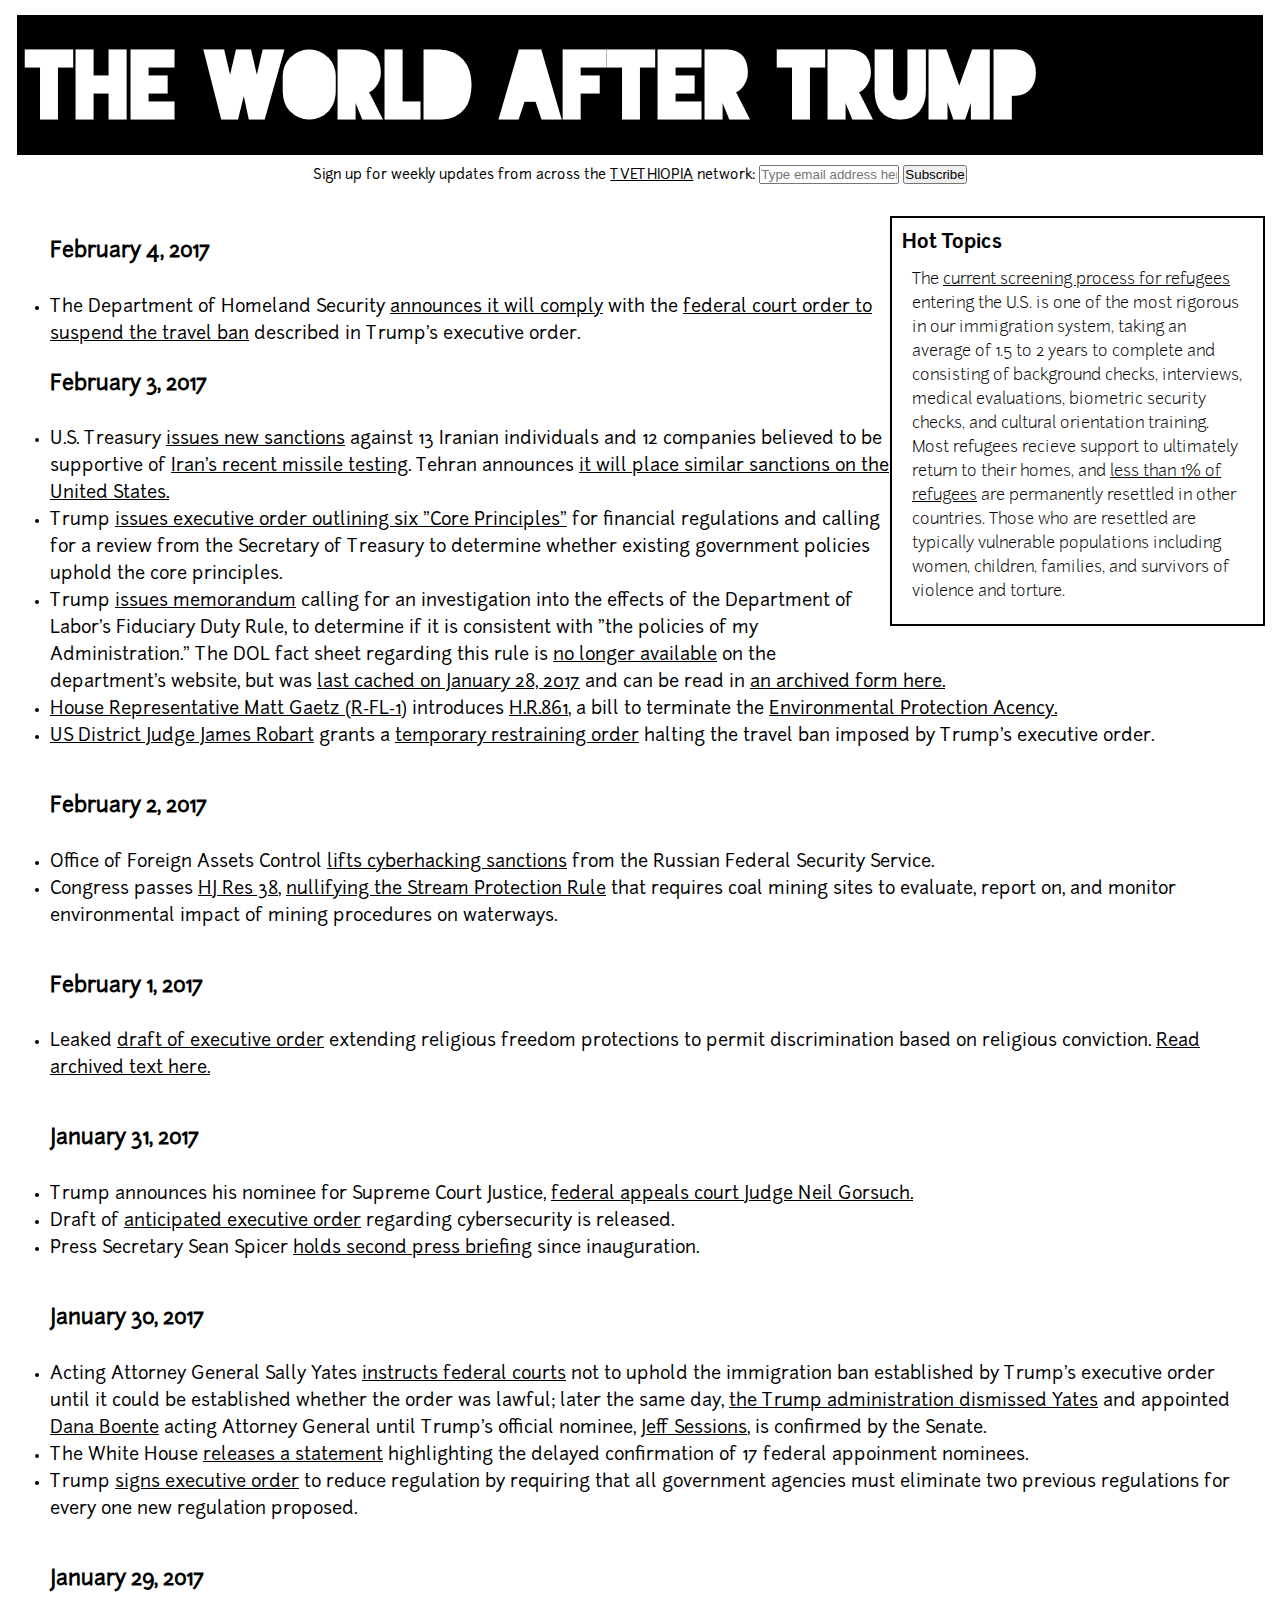
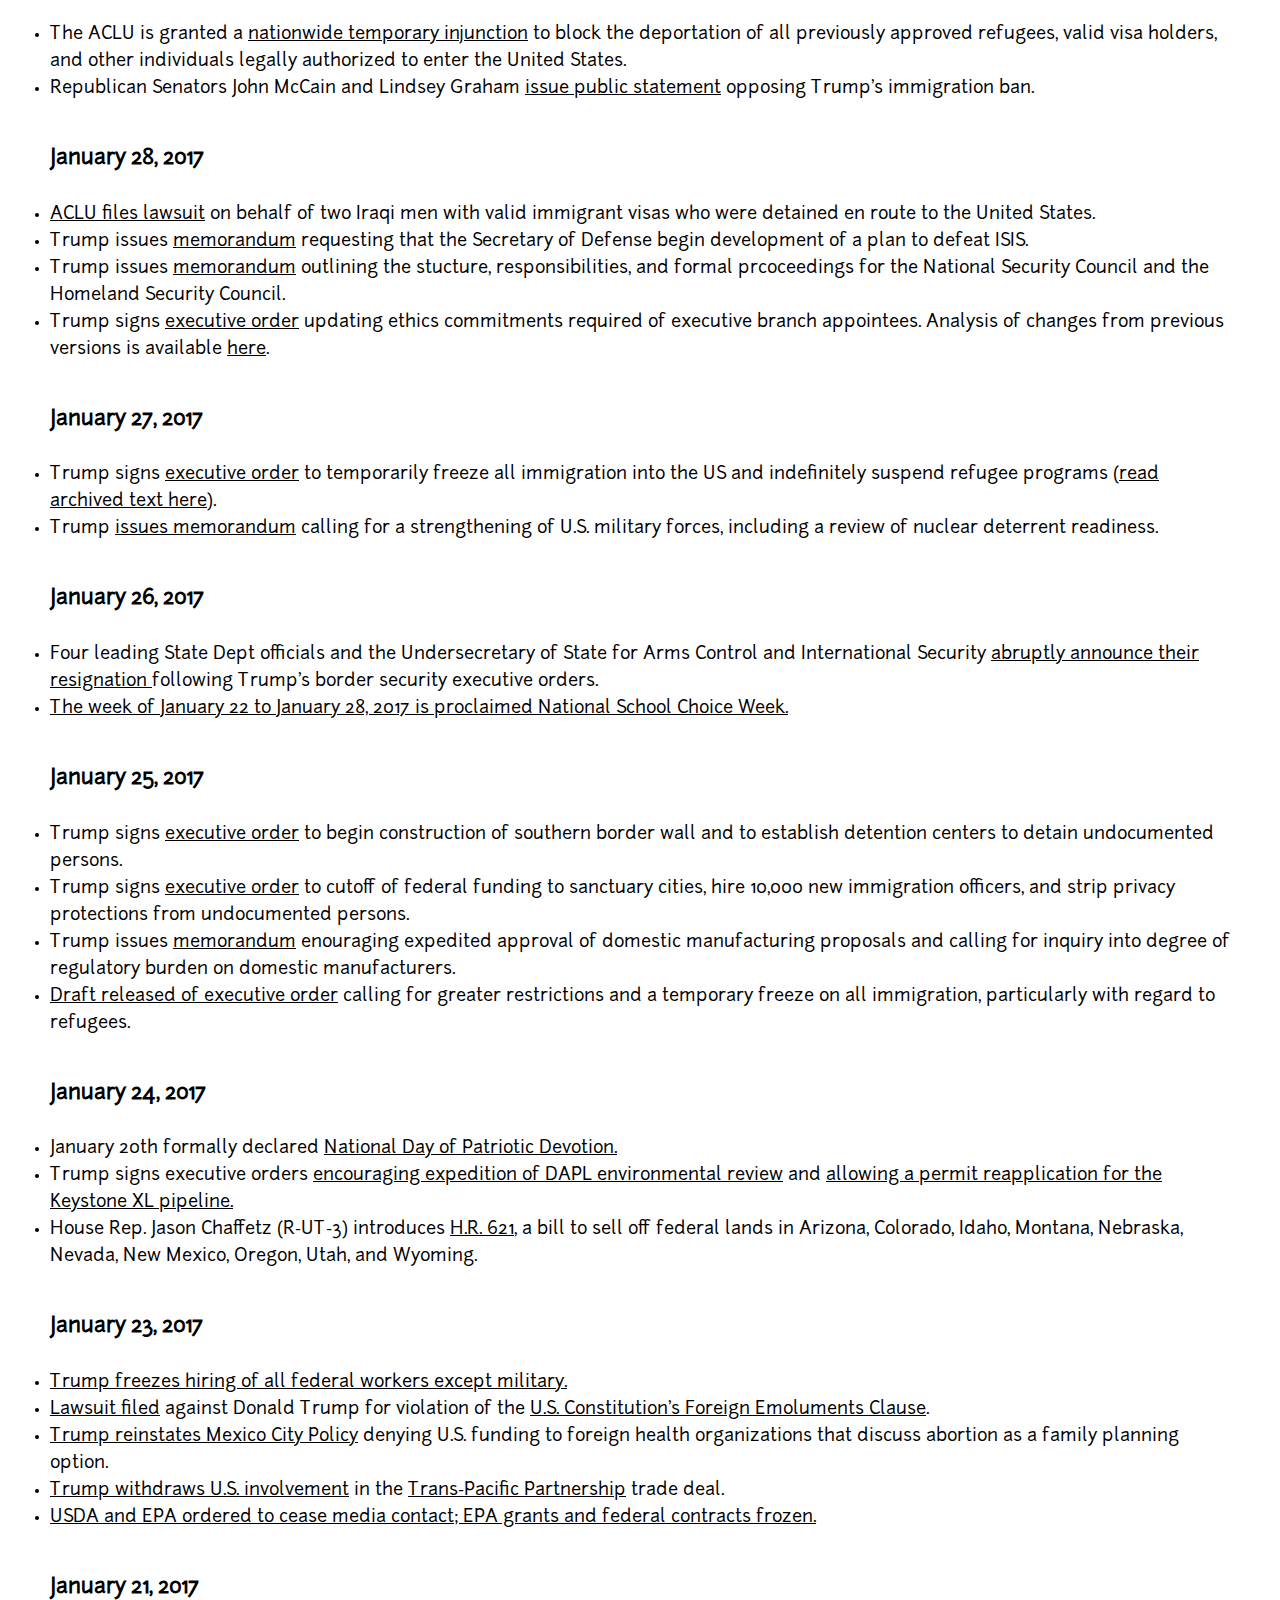
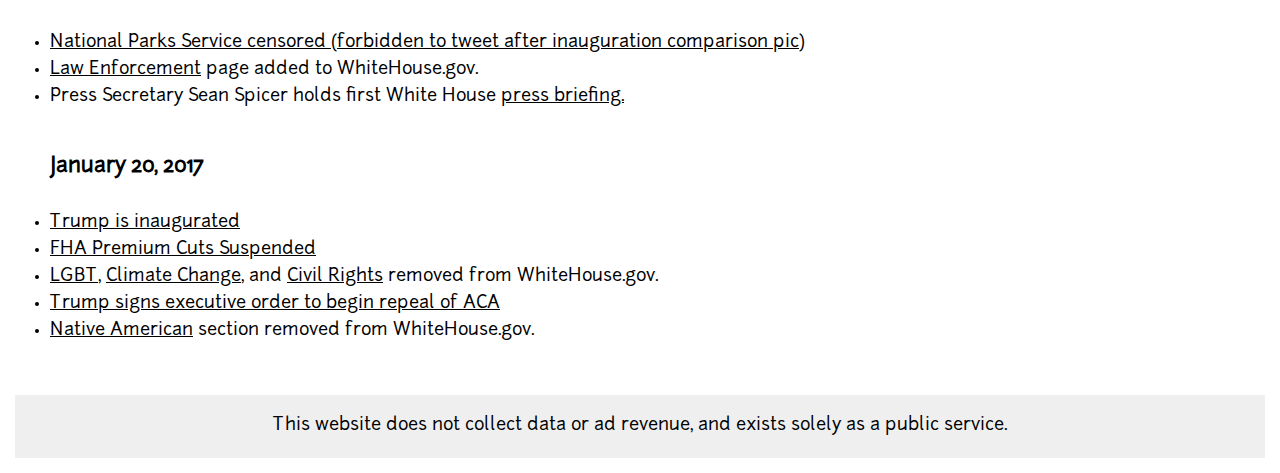
<file: index.html>
<!doctype html>
<html class="no-js" lang="">
<head>
  <meta charset="utf-8">
  <meta http-equiv="X-UA-Compatible" content="IE=edge">
  <title>The World After Trump</title>
  <meta name="description" content="">
  <meta name="viewport" content="width=device-width, initial-scale=1, maximum-scale=1">
  <link rel="stylesheet" href="after-trump.css">
</head>

<header>
	<h2>The World After Trump</h2>
</header>

<body>

    <div id="signup">Sign up for weekly updates from across the <a href="tvethiopia.org">TVETHIOPIA</a> network:

  <form action="https://tinyletter.com/tvethiopia" method="post" target="popupwindow" onsubmit="window.open('https://tinyletter.com/tvethiopia', 'popupwindow', 'scrollbars=yes,width=800,height=600');return true">
    <input type="text" style="width:140px" name="email" id="tlemail" placeholder="Type email address here" />
    <input type="hidden" value="1" name="embed"/><input type="submit" value="Subscribe" />
  </form>
</div>

<div class="special" id="hot-topics"><h4>Hot Topics</h4>
	<p>The <a href="https://www.state.gov/j/prm/ra/admissions/">current screening process for refugees</a> entering the U.S. is one of the most rigorous in our immigration system, taking an average of 1.5 to 2 years to complete and consisting of background checks, interviews, medical evaluations, biometric security checks, and cultural orientation training. Most refugees recieve support to ultimately return to their homes, and <a href="http://www.unhcr.org/en-us/us-refugee-resettlement-facts.html">less than 1% of refugees</a> are permanently resettled in other countries. Those who are resettled are typically vulnerable populations including women, children, families, and survivors of violence and torture.</p>

</div>

<div id="list-text">
<ul class="event-list">

<p><h3>February 4, 2017</h3><br/>
	<li>The Department of Homeland Security <a href="https://www.dhs.gov/news/2017/02/04/dhs-statement-compliance-recent-court-order">announces it will comply</a> with the <a href="https://www.wsj.com/articles/legal-feud-over-trump-immigration-order-turns-to-visa-revocations-1486153216">federal court order to suspend the travel ban</a> described in Trump's executive order.


<p><h3>February 3, 2017</h3><br/>
	<li>U.S. Treasury <a href="https://www.treasury.gov/press-center/press-releases/Pages/as0004.aspx">issues new sanctions</a> against 13 Iranian individuals and 12 companies believed to be supportive of <a href="http://www.aljazeera.com/news/2017/01/iran-missile-tests-violation-nuclear-deal-170131103418904.html">Iran's recent missile testing</a>. Tehran announces <a href="http://www.aljazeera.com/news/2017/02/slaps-sanctions-iran-missile-test-170203154253182.html">it will place similar sanctions on the United States.</a></li>
    <li>Trump <a href="https://www.whitehouse.gov/the-press-office/2017/02/03/presidential-executive-order-core-principles-regulating-united-states">issues executive order outlining six "Core Principles"</a> for financial regulations and calling for a review from the Secretary of Treasury to determine whether existing government policies uphold the core principles.</li>
    <li>Trump <a href="https://www.whitehouse.gov/the-press-office/2017/02/03/presidential-memorandum-fiduciary-duty-rule">issues memorandum</a> calling for an investigation into the effects of the Department of Labor's Fiduciary Duty Rule, to determine if it is consistent with "the policies of my Administration." The DOL fact sheet regarding this rule is <a href="https://www.dol.gov/agencies/ebsa/about-ebsa/our-activities/resource-center/fact-sheets/dol-final-rule-to-address-conflicts-of-interest">no longer available</a> on the department's website, but was <a href="https://webcache.googleusercontent.com/search?q=cache:G0UMJq5FpREJ:https://www.dol.gov/agencies/ebsa/about-ebsa/our-activities/resource-center/fact-sheets/dol-final-rule-to-address-conflicts-of-interest+&cd=7&hl=en&ct=clnk&gl=us&client=safari">last cached on January 28, 2017</a> and can be read in <a href="fiduciarydutyrule.pdf">an archived form here.</a></li>
	<li><a href="https://www.congress.gov/member/matt-gaetz/G000578">House Representative Matt Gaetz (R-FL-1)</a> introduces <a href="https://www.congress.gov/bill/115th-congress/house-bill/861">H.R.861</a>, a bill to terminate the <a href="https://www.epa.gov">Environmental Protection Acency.</a></li>
	<li><a href="http://www.wawd.uscourts.gov/judges/robart-bio">US District Judge James Robart</a> grants a <a href="2017_robartruling.pdf">temporary restraining order</a> halting the travel ban imposed by Trump's executive order.</li></p>

<p><h3>February 2, 2017</h3><br/>
	<li>Office of Foreign Assets Control <a href="https://www.treasury.gov/resource-center/sanctions/Programs/Documents/cyber_gl1.pdf">lifts cyberhacking sanctions</a> from the Russian Federal Security Service.</li>
    <li>Congress passes <a href="https://www.congress.gov/bill/115th-congress/house-joint-resolution/38/">HJ Res 38</a>, <a href="http://www.vox.com/2017/2/2/14488448/stream-protection-rule">nullifying the Stream Protection Rule</a> that requires coal mining sites to evaluate, report on, and monitor environmental impact of mining procedures on waterways.</p>

<p><h3>February 1, 2017</h3><br/>
	<li>Leaked <a href="https://www.thenation.com/article/leaked-draft-of-trumps-religious-freedom-order-reveals-sweeping-plans-to-legalize-discrimination/">draft of executive order</a> extending religious freedom protections to permit discrimination based on religious conviction. <a href="religious-freedom-draft.html">Read archived text here.</a></li></p>

<p><h3>January 31, 2017</h3><br/>
	<li>Trump announces his nominee for Supreme Court Justice, <a href="http://www.npr.org/2017/01/31/511850519/who-is-neil-gorsuch-trumps-first-pick-for-the-supreme-court">federal appeals court Judge Neil Gorsuch.</a></li>
	<li>Draft of <a href="Cybersecurity-draft.pdf">anticipated executive order</a> regarding cybersecurity is released.</li>
	<li>Press Secretary Sean Spicer <a href="https://www.whitehouse.gov/the-press-office/2017/01/31/statement-press-secretary-sean-spicer">holds second press briefing</a> since inauguration.</li></p>


<p><h3>January 30, 2017</h3><br/>
	 <li>Acting Attorney General Sally Yates <a href="https://nyti.ms/2jRcybX">instructs federal courts</a> not to uphold the immigration ban established by Trump's executive order until it could be established whether the order was lawful; later the same day, <a href="https://nyti.ms/2jLQdi3">the Trump administration dismissed Yates</a> and appointed <a href="https://en.wikipedia.org/wiki/Dana_Boente">Dana Boente</a> acting Attorney General until Trump's official nominee, <a href="https://en.wikipedia.org/wiki/Jeff_Sessions">Jeff Sessions</a>, is confirmed by the Senate.</li>
	 <li>The White House <a href="https://www.whitehouse.gov/the-press-office/2017/01/30/senate-democrats-obstruct-president-trumps-nominees">releases a statement</a> highlighting the delayed confirmation of 17 federal appoinment nominees.</li>
	 <li>Trump <a href="https://www.whitehouse.gov/the-press-office/2017/01/30/presidential-executive-order-reducing-regulation-and-controlling">signs executive order</a> to reduce regulation by requiring that all government agencies must eliminate two previous regulations for every one new regulation proposed.</li></p>


<p><h3>January 29, 2017</h3><br/>
	 <li>The ACLU is granted a <a href="https://www.aclu.org/legal-document/darweesh-v-trump-decision-and-order?redirect=legal-document/darweesh-v-trump-order">nationwide temporary injunction</a> to block the deportation of all previously approved refugees, valid visa holders, and other individuals legally authorized to enter the United States.</li>
	 <li>Republican Senators John McCain and Lindsey Graham <a href="http://www.mccain.senate.gov/public/index.cfm/2017/1/statement-by-senators-mccain-graham-on-executive-order-on-immigration">issue public statement</a> opposing Trump's immigration ban.</li></p>

<p><h3>January 28, 2017</h3><br/>
	<li><a href="aclu-suit.pdf">ACLU files lawsuit</a> on behalf of two Iraqi men with valid immigrant visas who were detained en route to the United States. </li>
	<li>Trump issues <a href="https://www.whitehouse.gov/the-press-office/2017/01/28/plan-defeat-islamic-state-iraq">memorandum</a> requesting that the Secretary of Defense begin development of a plan to defeat ISIS.</li>
    <li>Trump issues <a href="https://www.whitehouse.gov/the-press-office/2017/01/28/presidential-memorandum-organization-national-security-council-and">memorandum</a> outlining the stucture, responsibilities, and formal prcoceedings for the National Security Council and the Homeland Security Council.</li>
    <li>Trump signs <a href="https://www.whitehouse.gov/the-press-office/2017/01/28/executive-order-ethics-commitments-executive-branch-appointees">executive order</a> updating ethics commitments required of executive branch appointees. Analysis of changes from previous versions is available <a href="http://www.npr.org/2017/01/28/512201631/trumps-executive-order-on-ethics-pulls-word-for-word-from-obama-clinton">here</a>.</li></p>

<p><h3>January 27, 2017</h3><br/>
	<li>Trump signs <a href="https://www.theguardian.com/us-news/2017/jan/27/donald-trump-executive-order-immigration-full-text">executive order</a> to temporarily freeze all immigration into the US and indefinitely suspend refugee programs (<a href="immigrationfreeze.html">read archived text here</a>).</li>
	<li>Trump <a href="https://www.whitehouse.gov/the-press-office/2017/01/27/presidential-memorandum-rebuilding-us-armed-forces">issues memorandum</a> calling for a strengthening of U.S. military forces, including a review of nuclear deterrent readiness. 
</p>

<p><h3>January 26, 2017</h3><br/>
	<li>Four leading State Dept officials and the Undersecretary of State for Arms Control and International Security <a href="http://www.aljazeera.com/news/2017/01/senior-management-team-state-department-resigns-170126173900702.html">abruptly announce their resignation </a>following Trump's border security executive orders.</li>
    <li><a href="https://www.whitehouse.gov/the-press-office/2017/01/26/president-trump-releases-national-school-choice-week-proclamation">The week of January 22 to January 28, 2017 is proclaimed National School Choice Week.</a></li></p>

<p><h3>January 25, 2017</h3><br/>
	<li>Trump signs <a href="https://www.whitehouse.gov/the-press-office/2017/01/25/executive-order-border-security-and-immigration-enforcement-improvements">executive order</a> to begin construction of southern border wall and to establish detention centers to detain undocumented persons.</li>
	<li>Trump signs <a href="https://www.whitehouse.gov/the-press-office/2017/01/25/presidential-executive-order-enhancing-public-safety-interior-united">executive order</a> to cutoff of federal funding to sanctuary cities, hire 10,000 new immigration officers, and strip privacy protections from undocumented persons.</li>
	<li>Trump issues <a href="https://www.whitehouse.gov/the-press-office/2017/01/24/presidential-memorandum-streamlining-permitting-and-reducing-regulatory">memorandum</a> enouraging expedited approval of domestic manufacturing proposals and calling for inquiry into degree of regulatory burden on domestic manufacturers.</li>
	<li><a href="https://www.nytimes.com/interactive/2017/01/25/us/politics/document-Trump-EO-Draft-on-Refugees.html?smid=pl-share">Draft released of executive order</a> calling for greater restrictions and a temporary freeze on all immigration, particularly with regard to refugees.</li>
</p>

<p><h3>January 24, 2017</h3><br/>
	<li>January 20th formally declared <a href="https://www.federalregister.gov/d/2017-01798">National Day of Patriotic Devotion.</a></li>
	<li>Trump signs executive orders <a href="https://www.theatlantic.com/science/archive/2017/01/trumps-dakota-access-pipeline-memo-what-we-know-right-now/514271/">encouraging expedition of DAPL environmental review</a> and <a href="http://www.reuters.com/article/us-usa-trump-pipeline-idUSKBN15820N">allowing a permit reapplication for the Keystone XL pipeline.</a></li>
    <li>House Rep. Jason Chaffetz (R-UT-3) introduces <a href="https://www.congress.gov/bill/115th-congress/house-bill/621/">H.R. 621</a>, a bill to sell off federal lands in Arizona, Colorado, Idaho, Montana, Nebraska, Nevada, New Mexico, Oregon, Utah, and Wyoming.</li></p>

<p><h3>January 23, 2017</h3><br/>
	<li><a href="https://www.washingtonpost.com/powerpost/trump-freezes-hiring-of-federal-workers/2017/01/23/f14d8180-e190-11e6-ba11-63c4b4fb5a63_story.html?utm_term=.273ceae31a7f">Trump freezes hiring of all federal workers except military.</a></li>
	<li><a href="https://www.documentcloud.org/documents/3403010-2017-1-23-as-Filed-CREW-DJT-Final.html">Lawsuit filed</a> against Donald Trump for violation of the <a href="http://constitutioncenter.org/interactive-constitution/articles/article-i/the-foreign-emoluments-clause-article-i-section-9-clause-8/clause/34">U.S. Constitution's Foreign Emoluments Clause</a>.</li>
	<li><a href="https://nyti.ms/2jR5ChA">Trump reinstates Mexico City Policy</a> denying U.S. funding to foreign health organizations that discuss abortion as a family planning option. </li>
	<li><a href="https://nyti.ms/2kkjNIV">Trump withdraws U.S. involvement</a> in the <a href="https://ustr.gov/about-us/policy-offices/press-office/press-releases/2015/october/summary-trans-pacific-partnership">Trans-Pacific Partnership</a> trade deal.</li>
	<li><a href="https://www.scientificamerican.com/article/trump-administration-restricts-news-from-federal-scientists-at-usda-epa/">USDA and EPA ordered to cease media contact; EPA grants and federal contracts frozen.</a></li></p>

<p><h3>January 21, 2017</h3><br/>
	<li><a href=
	"http://www.cnn.com/2017/01/21/politics/trump-national-park-service-tweets/
">National Parks Service censored (forbidden to tweet after inauguration comparison pic)</a></li>
	<li><a href="https://www.whitehouse.gov/law-enforcement-community">Law Enforcement</a> page added to WhiteHouse.gov.</li>
    <li>Press Secretary Sean Spicer holds first White House <a href="https://www.whitehouse.gov/the-press-office/2017/01/21/statement-press-secretary-sean-spicer">press briefing.</a></li></p>

<p><h3>January 20, 2017</h3><br/>
	<li><a href="inaugural-address.html">Trump is inaugurated</a></li>
	<li><a href="https://www.bloomberg.com/politics/articles/2017-01-20/trump-administration-overturns-obama-s-fha-mortgage-fee-cut">FHA Premium Cuts Suspended</a></li>
	<li><a href="https://www.whitehouse.gov/lgbt">LGBT</a>, <a href="https://www.whitehouse.gov/energy/climate-change">Climate Change</a>, and <a href="https://www.whitehouse.gov/issues/civil-rights">Civil Rights</a> removed from WhiteHouse.gov.</li>
	<li><a href="http://www.npr.org/sections/health-shots/2017/01/21/510901402/trumps-executive-order-could-dismantle-parts-of-aca-before-replacement-is-ready">Trump signs executive order to begin repeal of ACA</a></li>
	<li><a href="https://www.whitehouse.gov/nativeamericans">Native American</a> section removed from WhiteHouse.gov.</li></p>
</ul>

</div>
<div class="footer">This website does not collect data or ad revenue, and exists solely as a public service.</div>

</body>
</file>
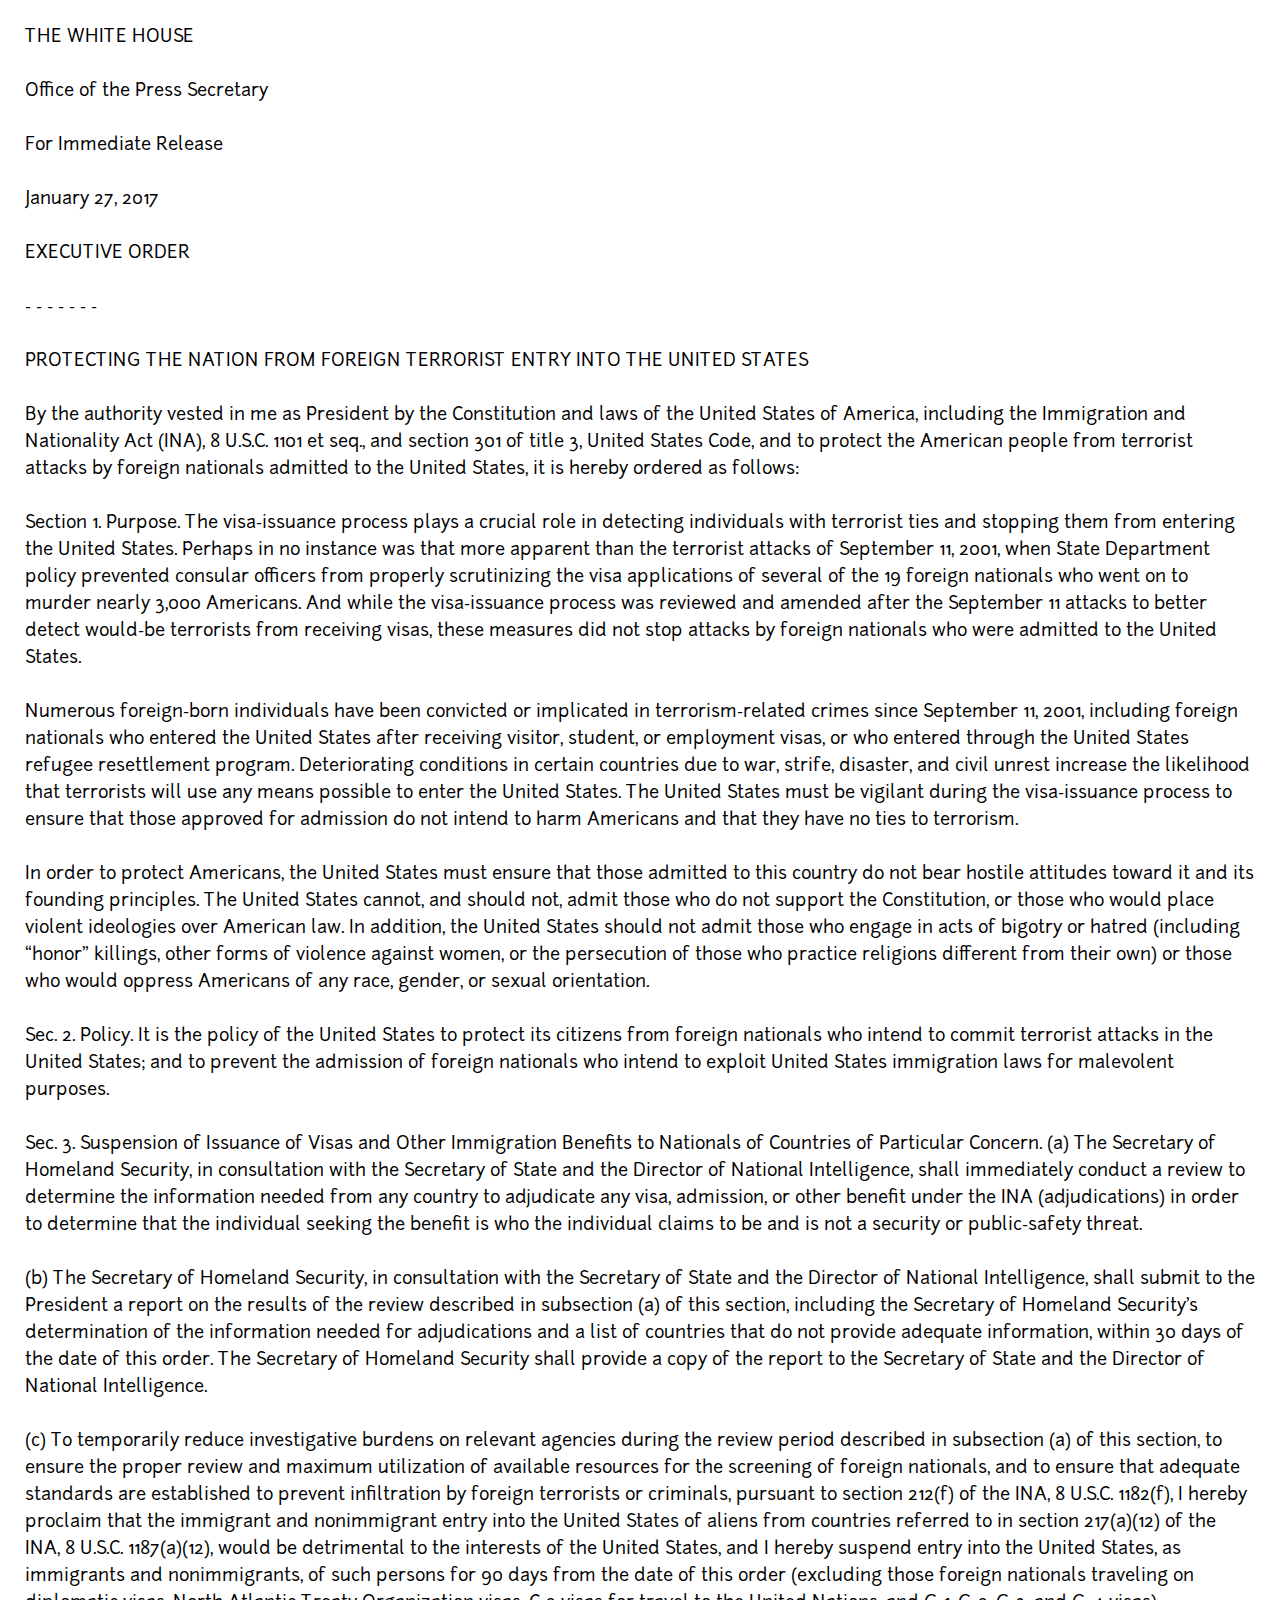
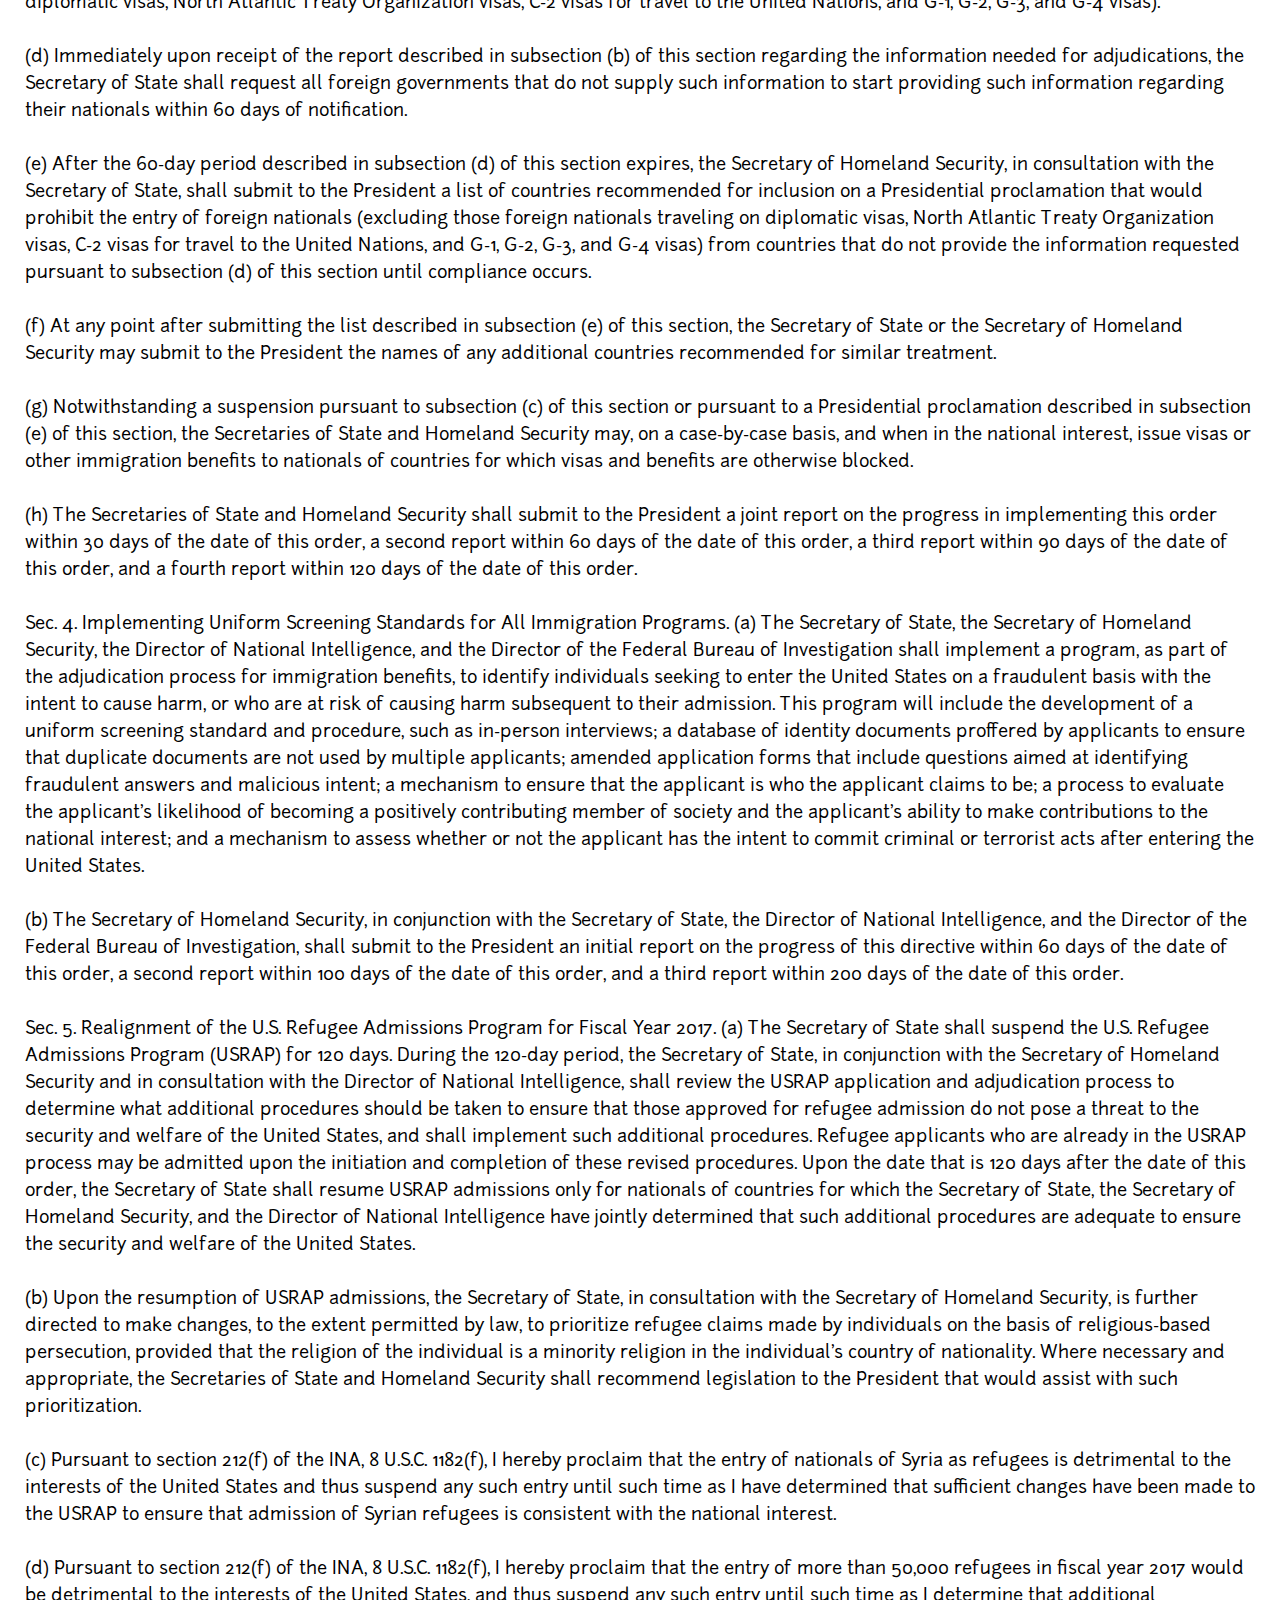
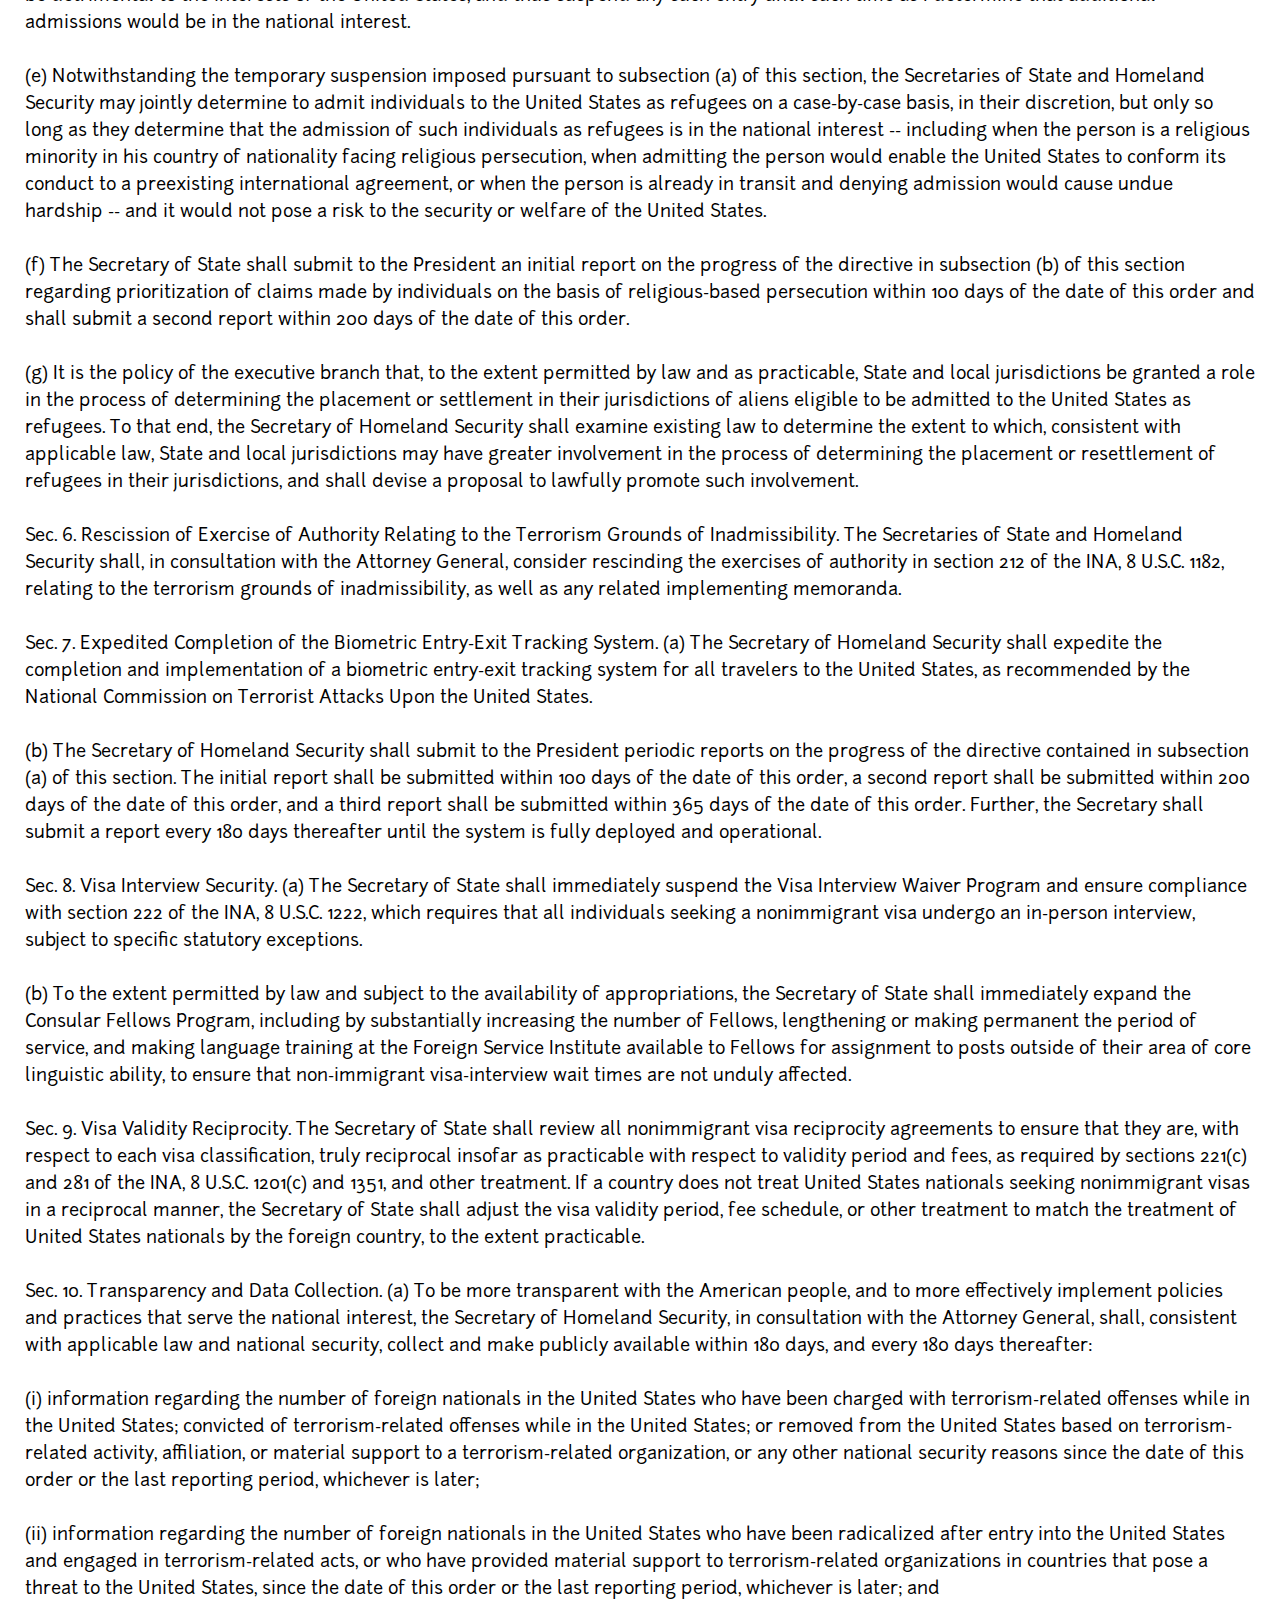
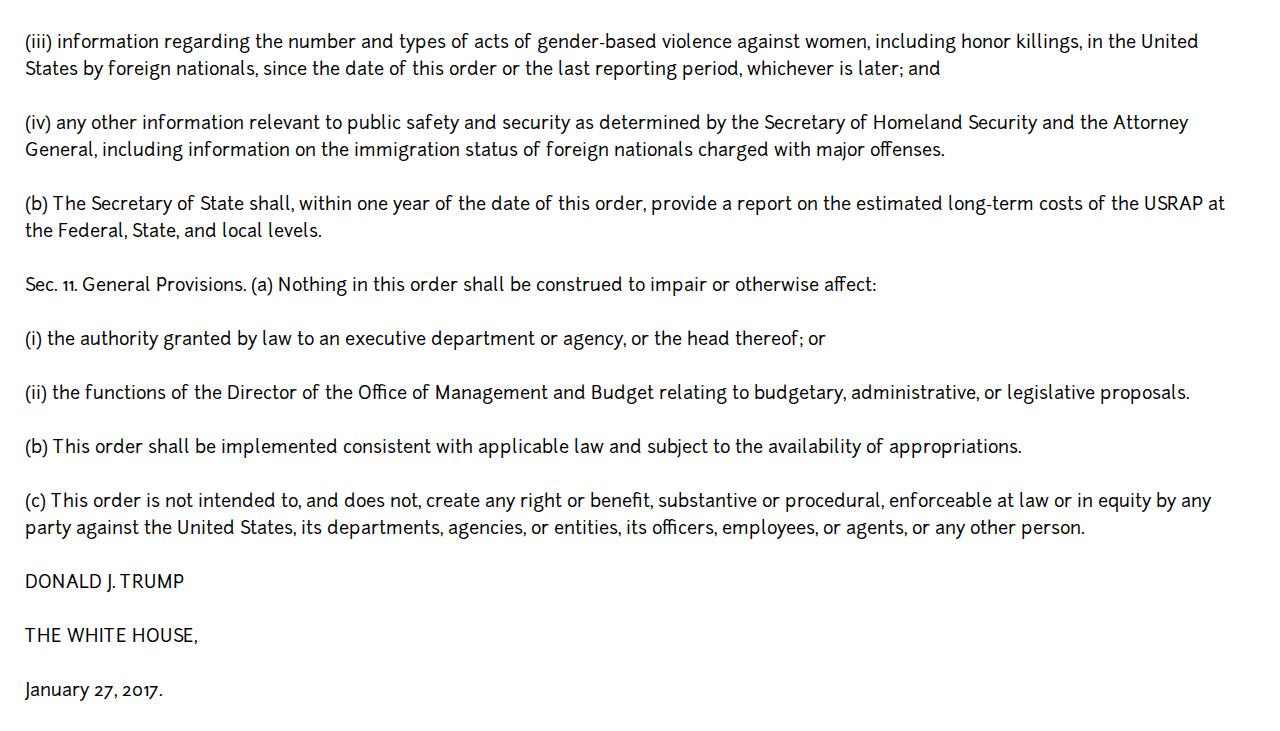
<file: immigrationfreeze.html>
<!doctype html>
<html class="no-js" lang="">
<head>
  <meta charset="utf-8">
  <meta http-equiv="X-UA-Compatible" content="IE=edge">
  <title>Executive Order on Immigration</title>
  <meta name="description" content="">
  <meta name="viewport" content="width=device-width, initial-scale=1, maximum-scale=1">
  <link rel="stylesheet" href="after-trump.css">
</head>

<body>



<p>
THE WHITE HOUSE</br>
</br>
Office of the Press Secretary</br>
</br>
For Immediate Release</br>
</br>
January 27, 2017</br>
</br>
EXECUTIVE ORDER</br>
</br>
- - - - - - -</br>
</br>
PROTECTING THE NATION FROM FOREIGN TERRORIST ENTRY INTO THE UNITED STATES</br>
</br>
By the authority vested in me as President by the Constitution and laws of the United States of America, including the Immigration and Nationality Act (INA), 8 U.S.C. 1101 et seq., and section 301 of title 3, United States Code, and to protect the American people from terrorist attacks by foreign nationals admitted to the United States, it is hereby ordered as follows:</br>
</br>
Section 1. Purpose. The visa-issuance process plays a crucial role in detecting individuals with terrorist ties and stopping them from entering the United States. Perhaps in no instance was that more apparent than the terrorist attacks of September 11, 2001, when State Department policy prevented consular officers from properly scrutinizing the visa applications of several of the 19 foreign nationals who went on to murder nearly 3,000 Americans. And while the visa-issuance process was reviewed and amended after the September 11 attacks to better detect would-be terrorists from receiving visas, these measures did not stop attacks by foreign nationals who were admitted to the United States.</br>
</br>
Numerous foreign-born individuals have been convicted or implicated in terrorism-related crimes since September 11, 2001, including foreign nationals who entered the United States after receiving visitor, student, or employment visas, or who entered through the United States refugee resettlement program. Deteriorating conditions in certain countries due to war, strife, disaster, and civil unrest increase the likelihood that terrorists will use any means possible to enter the United States. The United States must be vigilant during the visa-issuance process to ensure that those approved for admission do not intend to harm Americans and that they have no ties to terrorism.</br>
</br>
In order to protect Americans, the United States must ensure that those admitted to this country do not bear hostile attitudes toward it and its founding principles. The United States cannot, and should not, admit those who do not support the Constitution, or those who would place violent ideologies over American law. In addition, the United States should not admit those who engage in acts of bigotry or hatred (including “honor” killings, other forms of violence against women, or the persecution of those who practice religions different from their own) or those who would oppress Americans of any race, gender, or sexual orientation.</br>
</br>
Sec. 2. Policy. It is the policy of the United States to protect its citizens from foreign nationals who intend to commit terrorist attacks in the United States; and to prevent the admission of foreign nationals who intend to exploit United States immigration laws for malevolent purposes.</br>
</br>
Sec. 3. Suspension of Issuance of Visas and Other Immigration Benefits to Nationals of Countries of Particular Concern. (a) The Secretary of Homeland Security, in consultation with the Secretary of State and the Director of National Intelligence, shall immediately conduct a review to determine the information needed from any country to adjudicate any visa, admission, or other benefit under the INA (adjudications) in order to determine that the individual seeking the benefit is who the individual claims to be and is not a security or public-safety threat.</br>
</br>
(b) The Secretary of Homeland Security, in consultation with the Secretary of State and the Director of National Intelligence, shall submit to the President a report on the results of the review described in subsection (a) of this section, including the Secretary of Homeland Security’s determination of the information needed for adjudications and a list of countries that do not provide adequate information, within 30 days of the date of this order. The Secretary of Homeland Security shall provide a copy of the report to the Secretary of State and the Director of National Intelligence.</br>
</br>
(c) To temporarily reduce investigative burdens on relevant agencies during the review period described in subsection (a) of this section, to ensure the proper review and maximum utilization of available resources for the screening of foreign nationals, and to ensure that adequate standards are established to prevent infiltration by foreign terrorists or criminals, pursuant to section 212(f) of the INA, 8 U.S.C. 1182(f), I hereby proclaim that the immigrant and nonimmigrant entry into the United States of aliens from countries referred to in section 217(a)(12) of the INA, 8 U.S.C. 1187(a)(12), would be detrimental to the interests of the United States, and I hereby suspend entry into the United States, as immigrants and nonimmigrants, of such persons for 90 days from the date of this order (excluding those foreign nationals traveling on diplomatic visas, North Atlantic Treaty Organization visas, C-2 visas for travel to the United Nations, and G-1, G-2, G-3, and G-4 visas).</br>
</br>
(d) Immediately upon receipt of the report described in subsection (b) of this section regarding the information needed for adjudications, the Secretary of State shall request all foreign governments that do not supply such information to start providing such information regarding their nationals within 60 days of notification.</br>
</br>
(e) After the 60-day period described in subsection (d) of this section expires, the Secretary of Homeland Security, in consultation with the Secretary of State, shall submit to the President a list of countries recommended for inclusion on a Presidential proclamation that would prohibit the entry of foreign nationals (excluding those foreign nationals traveling on diplomatic visas, North Atlantic Treaty Organization visas, C-2 visas for travel to the United Nations, and G-1, G-2, G-3, and G-4 visas) from countries that do not provide the information requested pursuant to subsection (d) of this section until compliance occurs.</br>
</br>
(f) At any point after submitting the list described in subsection (e) of this section, the Secretary of State or the Secretary of Homeland Security may submit to the President the names of any additional countries recommended for similar treatment.</br>
</br>
(g) Notwithstanding a suspension pursuant to subsection (c) of this section or pursuant to a Presidential proclamation described in subsection (e) of this section, the Secretaries of State and Homeland Security may, on a case-by-case basis, and when in the national interest, issue visas or other immigration benefits to nationals of countries for which visas and benefits are otherwise blocked.</br>
</br>
(h) The Secretaries of State and Homeland Security shall submit to the President a joint report on the progress in implementing this order within 30 days of the date of this order, a second report within 60 days of the date of this order, a third report within 90 days of the date of this order, and a fourth report within 120 days of the date of this order.</br>
</br>
Sec. 4. Implementing Uniform Screening Standards for All Immigration Programs. (a) The Secretary of State, the Secretary of Homeland Security, the Director of National Intelligence, and the Director of the Federal Bureau of Investigation shall implement a program, as part of the adjudication process for immigration benefits, to identify individuals seeking to enter the United States on a fraudulent basis with the intent to cause harm, or who are at risk of causing harm subsequent to their admission. This program will include the development of a uniform screening standard and procedure, such as in-person interviews; a database of identity documents proffered by applicants to ensure that duplicate documents are not used by multiple applicants; amended application forms that include questions aimed at identifying fraudulent answers and malicious intent; a mechanism to ensure that the applicant is who the applicant claims to be; a process to evaluate the applicant’s likelihood of becoming a positively contributing member of society and the applicant’s ability to make contributions to the national interest; and a mechanism to assess whether or not the applicant has the intent to commit criminal or terrorist acts after entering the United States.</br>
</br>
(b) The Secretary of Homeland Security, in conjunction with the Secretary of State, the Director of National Intelligence, and the Director of the Federal Bureau of Investigation, shall submit to the President an initial report on the progress of this directive within 60 days of the date of this order, a second report within 100 days of the date of this order, and a third report within 200 days of the date of this order.</br>
</br>
Sec. 5. Realignment of the U.S. Refugee Admissions Program for Fiscal Year 2017. (a) The Secretary of State shall suspend the U.S. Refugee Admissions Program (USRAP) for 120 days. During the 120-day period, the Secretary of State, in conjunction with the Secretary of Homeland Security and in consultation with the Director of National Intelligence, shall review the USRAP application and adjudication process to determine what additional procedures should be taken to ensure that those approved for refugee admission do not pose a threat to the security and welfare of the United States, and shall implement such additional procedures. Refugee applicants who are already in the USRAP process may be admitted upon the initiation and completion of these revised procedures. Upon the date that is 120 days after the date of this order, the Secretary of State shall resume USRAP admissions only for nationals of countries for which the Secretary of State, the Secretary of Homeland Security, and the Director of National Intelligence have jointly determined that such additional procedures are adequate to ensure the security and welfare of the United States.</br>
</br>
(b) Upon the resumption of USRAP admissions, the Secretary of State, in consultation with the Secretary of Homeland Security, is further directed to make changes, to the extent permitted by law, to prioritize refugee claims made by individuals on the basis of religious-based persecution, provided that the religion of the individual is a minority religion in the individual’s country of nationality. Where necessary and appropriate, the Secretaries of State and Homeland Security shall recommend legislation to the President that would assist with such prioritization.</br>
</br>
(c) Pursuant to section 212(f) of the INA, 8 U.S.C. 1182(f), I hereby proclaim that the entry of nationals of Syria as refugees is detrimental to the interests of the United States and thus suspend any such entry until such time as I have determined that sufficient changes have been made to the USRAP to ensure that admission of Syrian refugees is consistent with the national interest.</br>
</br>
(d) Pursuant to section 212(f) of the INA, 8 U.S.C. 1182(f), I hereby proclaim that the entry of more than 50,000 refugees in fiscal year 2017 would be detrimental to the interests of the United States, and thus suspend any such entry until such time as I determine that additional admissions would be in the national interest.</br>
</br>
(e) Notwithstanding the temporary suspension imposed pursuant to subsection (a) of this section, the Secretaries of State and Homeland Security may jointly determine to admit individuals to the United States as refugees on a case-by-case basis, in their discretion, but only so long as they determine that the admission of such individuals as refugees is in the national interest -- including when the person is a religious minority in his country of nationality facing religious persecution, when admitting the person would enable the United States to conform its conduct to a preexisting international agreement, or when the person is already in transit and denying admission would cause undue hardship -- and it would not pose a risk to the security or welfare of the United States.</br>
</br>
(f) The Secretary of State shall submit to the President an initial report on the progress of the directive in subsection (b) of this section regarding prioritization of claims made by individuals on the basis of religious-based persecution within 100 days of the date of this order and shall submit a second report within 200 days of the date of this order.</br>
</br>
(g) It is the policy of the executive branch that, to the extent permitted by law and as practicable, State and local jurisdictions be granted a role in the process of determining the placement or settlement in their jurisdictions of aliens eligible to be admitted to the United States as refugees. To that end, the Secretary of Homeland Security shall examine existing law to determine the extent to which, consistent with applicable law, State and local jurisdictions may have greater involvement in the process of determining the placement or resettlement of refugees in their jurisdictions, and shall devise a proposal to lawfully promote such involvement.</br>
</br>
Sec. 6. Rescission of Exercise of Authority Relating to the Terrorism Grounds of Inadmissibility. The Secretaries of State and Homeland Security shall, in consultation with the Attorney General, consider rescinding the exercises of authority in section 212 of the INA, 8 U.S.C. 1182, relating to the terrorism grounds of inadmissibility, as well as any related implementing memoranda.</br>
</br>
Sec. 7. Expedited Completion of the Biometric Entry-Exit Tracking System. (a) The Secretary of Homeland Security shall expedite the completion and implementation of a biometric entry-exit tracking system for all travelers to the United States, as recommended by the National Commission on Terrorist Attacks Upon the United States.</br>
</br>
(b) The Secretary of Homeland Security shall submit to the President periodic reports on the progress of the directive contained in subsection (a) of this section. The initial report shall be submitted within 100 days of the date of this order, a second report shall be submitted within 200 days of the date of this order, and a third report shall be submitted within 365 days of the date of this order. Further, the Secretary shall submit a report every 180 days thereafter until the system is fully deployed and operational.</br>
</br>
Sec. 8. Visa Interview Security. (a) The Secretary of State shall immediately suspend the Visa Interview Waiver Program and ensure compliance with section 222 of the INA, 8 U.S.C. 1222, which requires that all individuals seeking a nonimmigrant visa undergo an in-person interview, subject to specific statutory exceptions.</br>
</br>
(b) To the extent permitted by law and subject to the availability of appropriations, the Secretary of State shall immediately expand the Consular Fellows Program, including by substantially increasing the number of Fellows, lengthening or making permanent the period of service, and making language training at the Foreign Service Institute available to Fellows for assignment to posts outside of their area of core linguistic ability, to ensure that non-immigrant visa-interview wait times are not unduly affected.</br>
</br>
Sec. 9. Visa Validity Reciprocity. The Secretary of State shall review all nonimmigrant visa reciprocity agreements to ensure that they are, with respect to each visa classification, truly reciprocal insofar as practicable with respect to validity period and fees, as required by sections 221(c) and 281 of the INA, 8 U.S.C. 1201(c) and 1351, and other treatment. If a country does not treat United States nationals seeking nonimmigrant visas in a reciprocal manner, the Secretary of State shall adjust the visa validity period, fee schedule, or other treatment to match the treatment of United States nationals by the foreign country, to the extent practicable.</br>
</br>
Sec. 10. Transparency and Data Collection. (a) To be more transparent with the American people, and to more effectively implement policies and practices that serve the national interest, the Secretary of Homeland Security, in consultation with the Attorney General, shall, consistent with applicable law and national security, collect and make publicly available within 180 days, and every 180 days thereafter:</br>
</br>
(i) information regarding the number of foreign nationals in the United States who have been charged with terrorism-related offenses while in the United States; convicted of terrorism-related offenses while in the United States; or removed from the United States based on terrorism-related activity, affiliation, or material support to a terrorism-related organization, or any other national security reasons since the date of this order or the last reporting period, whichever is later;</br>
</br>
(ii) information regarding the number of foreign nationals in the United States who have been radicalized after entry into the United States and engaged in terrorism-related acts, or who have provided material support to terrorism-related organizations in countries that pose a threat to the United States, since the date of this order or the last reporting period, whichever is later; and</br>
</br>
(iii) information regarding the number and types of acts of gender-based violence against women, including honor killings, in the United States by foreign nationals, since the date of this order or the last reporting period, whichever is later; and</br>
</br>
(iv) any other information relevant to public safety and security as determined by the Secretary of Homeland Security and the Attorney General, including information on the immigration status of foreign nationals charged with major offenses.</br>
</br>
(b) The Secretary of State shall, within one year of the date of this order, provide a report on the estimated long-term costs of the USRAP at the Federal, State, and local levels.</br>
</br>
Sec. 11. General Provisions. (a) Nothing in this order shall be construed to impair or otherwise affect:</br>
</br>
(i) the authority granted by law to an executive department or agency, or the head thereof; or</br>
</br>
(ii) the functions of the Director of the Office of Management and Budget relating to budgetary, administrative, or legislative proposals.</br>
</br>
(b) This order shall be implemented consistent with applicable law and subject to the availability of appropriations.</br>
</br>
(c) This order is not intended to, and does not, create any right or benefit, substantive or procedural, enforceable at law or in equity by any party against the United States, its departments, agencies, or entities, its officers, employees, or agents, or any other person.</br>
</br>
DONALD J. TRUMP</br>
</br>
THE WHITE HOUSE,</br>
</br>
January 27, 2017.</p>


 

</body>
</file>
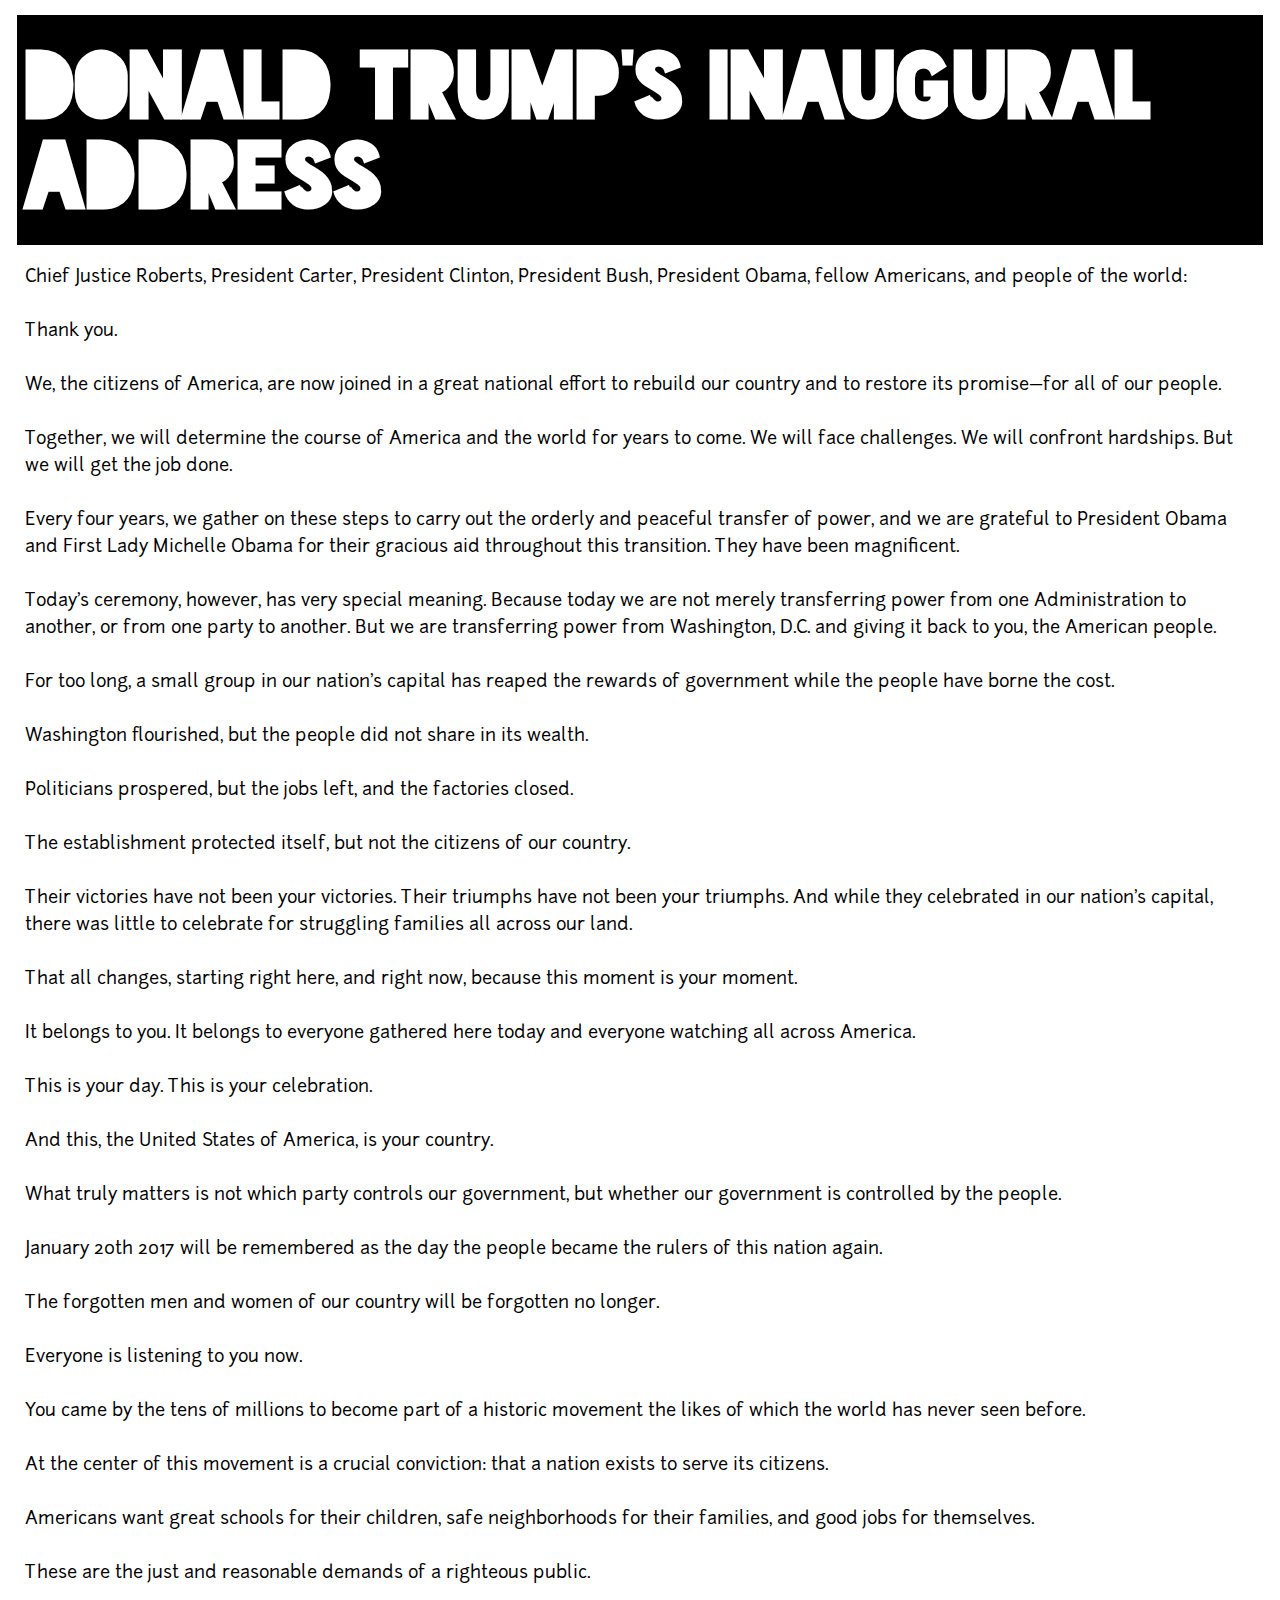
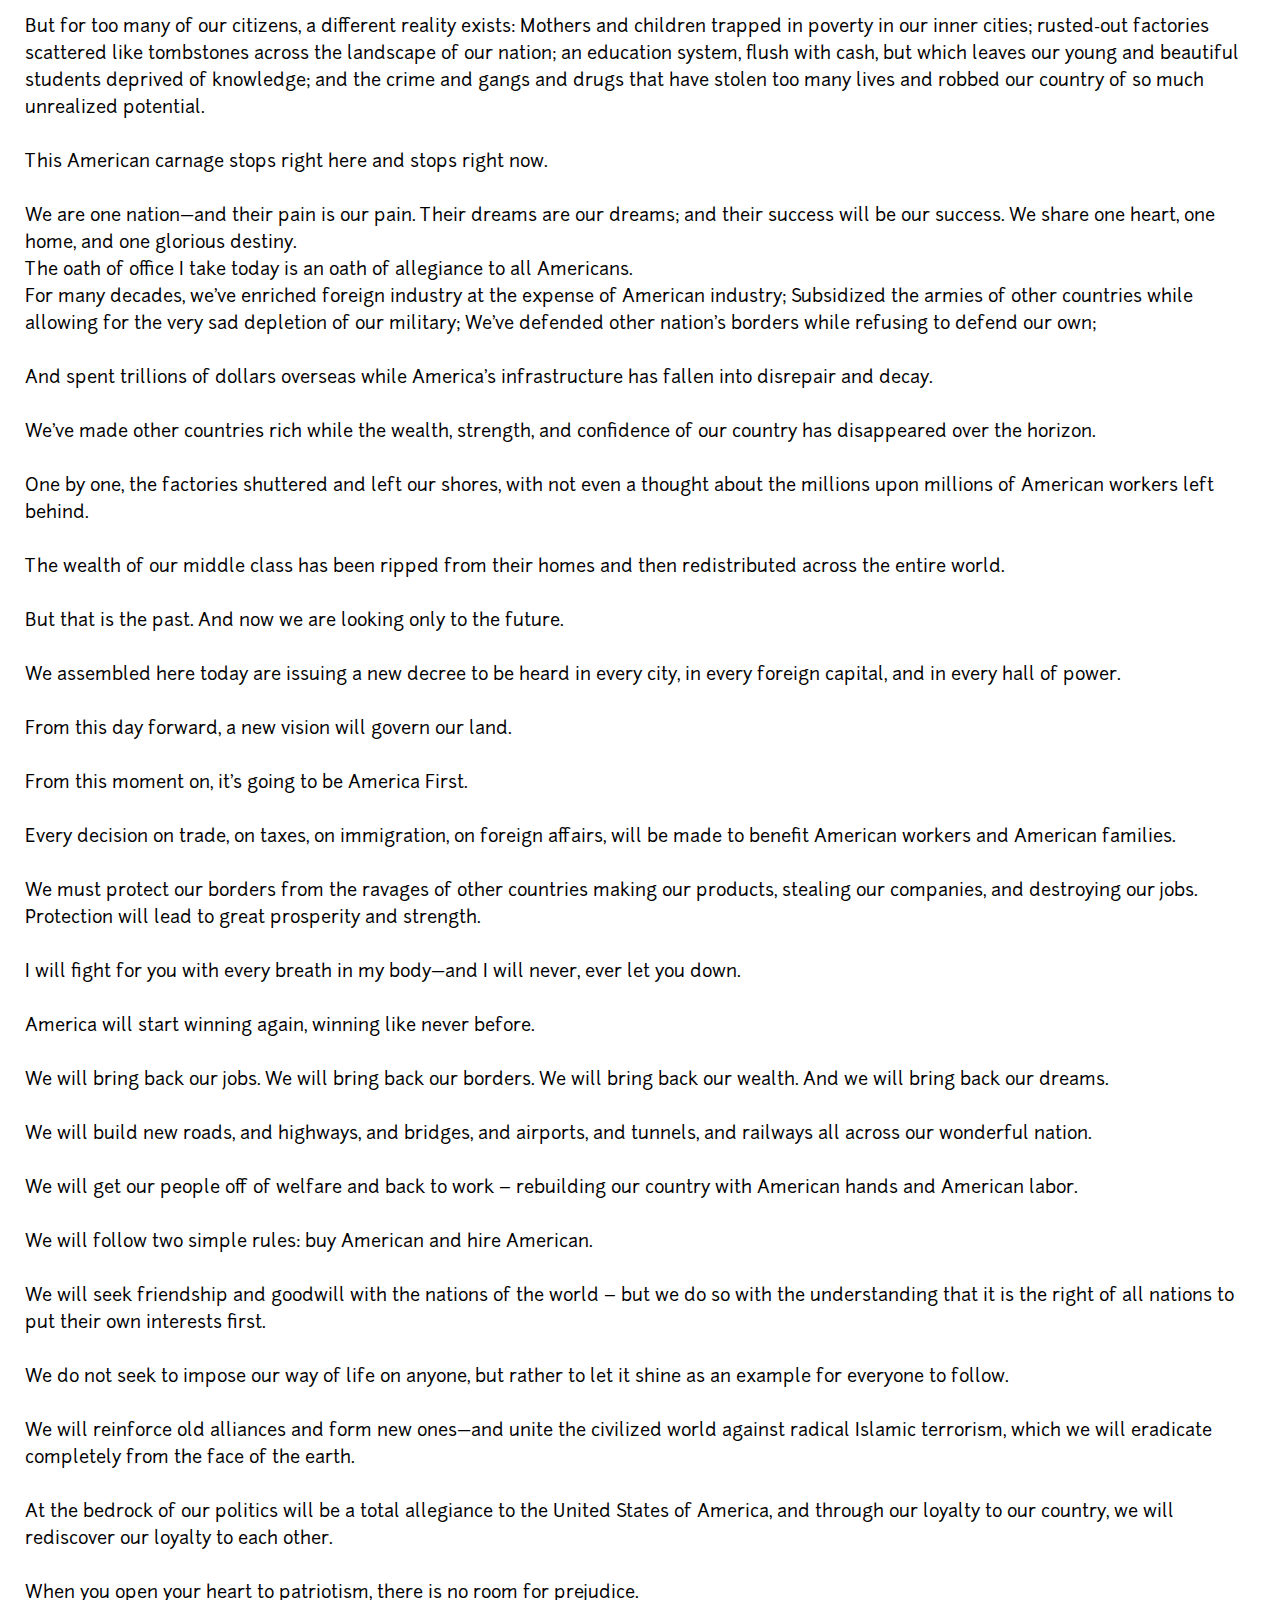
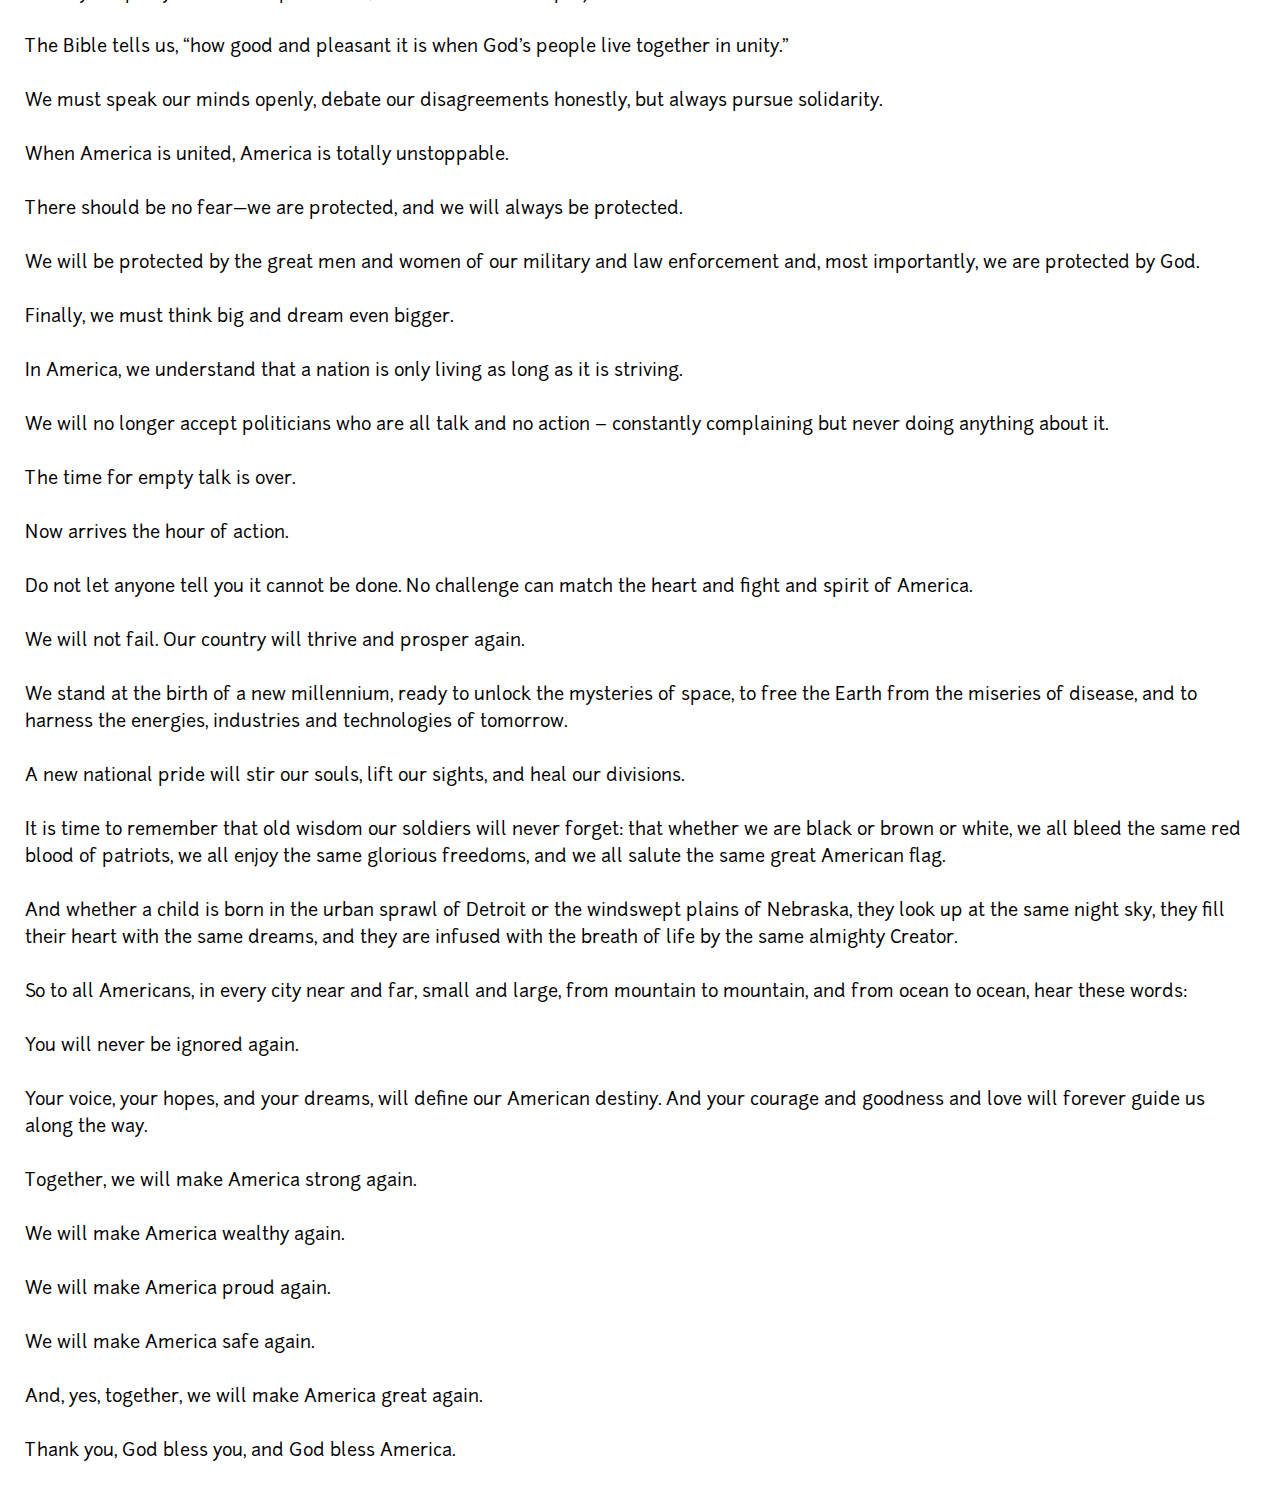
<file: inaugural-address.html>
<!doctype html>
<html class="no-js" lang="">
<head>
  <meta charset="utf-8">
  <meta http-equiv="X-UA-Compatible" content="IE=edge">
  <title>Donald Trump's Inaugural Address</title>
  <meta name="description" content="">
  <meta name="viewport" content="width=device-width, initial-scale=1, maximum-scale=1">
  <link rel="stylesheet" href="after-trump.css">
</head>
<body>

<header>
	<h2>Donald Trump's Inaugural Address</h2>
</header>

<p>
Chief Justice Roberts, President Carter, President Clinton, President Bush, President Obama, fellow Americans, and people of the world:</br>
</br>
Thank you.</br>
</br>
We, the citizens of America, are now joined in a great national effort to rebuild our country and to restore its promise—for all of our people.</br>
</br>
Together, we will determine the course of America and the world for years to come. We will face challenges. We will confront hardships. But we will get the job done.</br>
</br>
Every four years, we gather on these steps to carry out the orderly and peaceful transfer of power, and we are grateful to President Obama and First Lady Michelle Obama for their gracious aid throughout this transition. They have been magnificent.</br>
</br>
Today’s ceremony, however, has very special meaning. Because today we are not merely transferring power from one Administration to another, or from one party to another. But we are transferring power from Washington, D.C. and giving it back to you, the American people.</br>
</br>
For too long, a small group in our nation’s capital has reaped the rewards of government while the people have borne the cost.</br>
</br>
Washington flourished, but the people did not share in its wealth.</br>
</br>
Politicians prospered, but the jobs left, and the factories closed.</br>
</br>
The establishment protected itself, but not the citizens of our country.</br>
</br>
Their victories have not been your victories. Their triumphs have not been your triumphs. And while they celebrated in our nation’s capital, there was little to celebrate for struggling families all across our land.</br>
</br>
That all changes, starting right here, and right now, because this moment is your moment.</br>
</br>
It belongs to you. It belongs to everyone gathered here today and everyone watching all across America.</br>
</br>
This is your day. This is your celebration.</br>
</br>
And this, the United States of America, is your country.</br>
</br>
What truly matters is not which party controls our government, but whether our government is controlled by the people.</br>
</br>
January 20th 2017 will be remembered as the day the people became the rulers of this nation again.</br>
</br>
The forgotten men and women of our country will be forgotten no longer.</br>
</br>
Everyone is listening to you now.</br>
</br>
You came by the tens of millions to become part of a historic movement the likes of which the world has never seen before.</br>
</br>
At the center of this movement is a crucial conviction: that a nation exists to serve its citizens.</br>
</br>
Americans want great schools for their children, safe neighborhoods for their families, and good jobs for themselves.</br>
</br>
These are the just and reasonable demands of a righteous public.</br>
</br>
But for too many of our citizens, a different reality exists: Mothers and children trapped in poverty in our inner cities; rusted-out factories scattered like tombstones across the landscape of our nation; an education system, flush with cash, but which leaves our young and beautiful students deprived of knowledge; and the crime and gangs and drugs that have stolen too many lives and robbed our country of so much unrealized potential.</br>
</br>
This American carnage stops right here and stops right now.</br>
</br>
We are one nation—and their pain is our pain. Their dreams are our dreams; and their success will be our success. We share one heart, one home, and one glorious destiny.</br>

The oath of office I take today is an oath of allegiance to all Americans.</br>

For many decades, we’ve enriched foreign industry at the expense of American industry; Subsidized the armies of other countries while allowing for the very sad depletion of our military; We’ve defended other nation’s borders while refusing to defend our own;</br>
</br>
And spent trillions of dollars overseas while America’s infrastructure has fallen into disrepair and decay.</br>
</br>
We’ve made other countries rich while the wealth, strength, and confidence of our country has disappeared over the horizon.</br>
</br>
One by one, the factories shuttered and left our shores, with not even a thought about the millions upon millions of American workers left behind.</br>
</br>
The wealth of our middle class has been ripped from their homes and then redistributed across the entire world.</br>
</br>
But that is the past. And now we are looking only to the future.</br>
</br>
We assembled here today are issuing a new decree to be heard in every city, in every foreign capital, and in every hall of power.</br>
</br>
From this day forward, a new vision will govern our land.</br>
</br>
From this moment on, it’s going to be America First.</br>
</br>
Every decision on trade, on taxes, on immigration, on foreign affairs, will be made to benefit American workers and American families.</br>
</br>
We must protect our borders from the ravages of other countries making our products, stealing our companies, and destroying our jobs. Protection will lead to great prosperity and strength.</br>
</br>
I will fight for you with every breath in my body—and I will never, ever let you down.</br>
</br>
America will start winning again, winning like never before.</br>
</br>
We will bring back our jobs. We will bring back our borders. We will bring back our wealth. And we will bring back our dreams.</br>
</br>
We will build new roads, and highways, and bridges, and airports, and tunnels, and railways all across our wonderful nation.</br>
</br>
We will get our people off of welfare and back to work – rebuilding our country with American hands and American labor.</br>
</br>
We will follow two simple rules: buy American and hire American.</br>
</br>
We will seek friendship and goodwill with the nations of the world – but we do so with the understanding that it is the right of all nations to put their own interests first.</br>
</br>
We do not seek to impose our way of life on anyone, but rather to let it shine as an example for everyone to follow.</br>
</br>
We will reinforce old alliances and form new ones—and unite the civilized world against radical Islamic terrorism, which we will eradicate completely from the face of the earth.</br>
</br>
At the bedrock of our politics will be a total allegiance to the United States of America, and through our loyalty to our country, we will rediscover our loyalty to each other.</br>
</br>
When you open your heart to patriotism, there is no room for prejudice.</br>
</br>
The Bible tells us, “how good and pleasant it is when God’s people live together in unity.”</br>
</br>
We must speak our minds openly, debate our disagreements honestly, but always pursue solidarity.</br>
</br>
When America is united, America is totally unstoppable.</br>
</br>
There should be no fear—we are protected, and we will always be protected.</br>
</br>
We will be protected by the great men and women of our military and law enforcement and, most importantly, we are protected by God.</br>
</br>
Finally, we must think big and dream even bigger.</br>
</br>
In America, we understand that a nation is only living as long as it is striving.</br>
</br>
We will no longer accept politicians who are all talk and no action – constantly complaining but never doing anything about it.</br>
</br>
The time for empty talk is over.</br>
</br>
Now arrives the hour of action.</br>
</br>
Do not let anyone tell you it cannot be done. No challenge can match the heart and fight and spirit of America.</br>
</br>
We will not fail. Our country will thrive and prosper again.</br>
</br>
We stand at the birth of a new millennium, ready to unlock the mysteries of space, to free the Earth from the miseries of disease, and to harness the energies, industries and technologies of tomorrow.</br>
</br>
A new national pride will stir our souls, lift our sights, and heal our divisions.</br>
</br>
It is time to remember that old wisdom our soldiers will never forget: that whether we are black or brown or white, we all bleed the same red blood of patriots, we all enjoy the same glorious freedoms, and we all salute the same great American flag.</br>
</br>
And whether a child is born in the urban sprawl of Detroit or the windswept plains of Nebraska, they look up at the same night sky, they fill their heart with the same dreams, and they are infused with the breath of life by the same almighty Creator.</br>
</br>
So to all Americans, in every city near and far, small and large, from mountain to mountain, and from ocean to ocean, hear these words:</br>
</br>
You will never be ignored again.</br>
</br>
Your voice, your hopes, and your dreams, will define our American destiny. And your courage and goodness and love will forever guide us along the way.</br>
</br>
Together, we will make America strong again.</br>
</br>
We will make America wealthy again.</br>
</br>
We will make America proud again.</br>
</br>
We will make America safe again.</br>
</br>
And, yes, together, we will make America great again.</br>
</br>
Thank you, God bless you, and God bless America.</br>
</p>
</body>
</file>
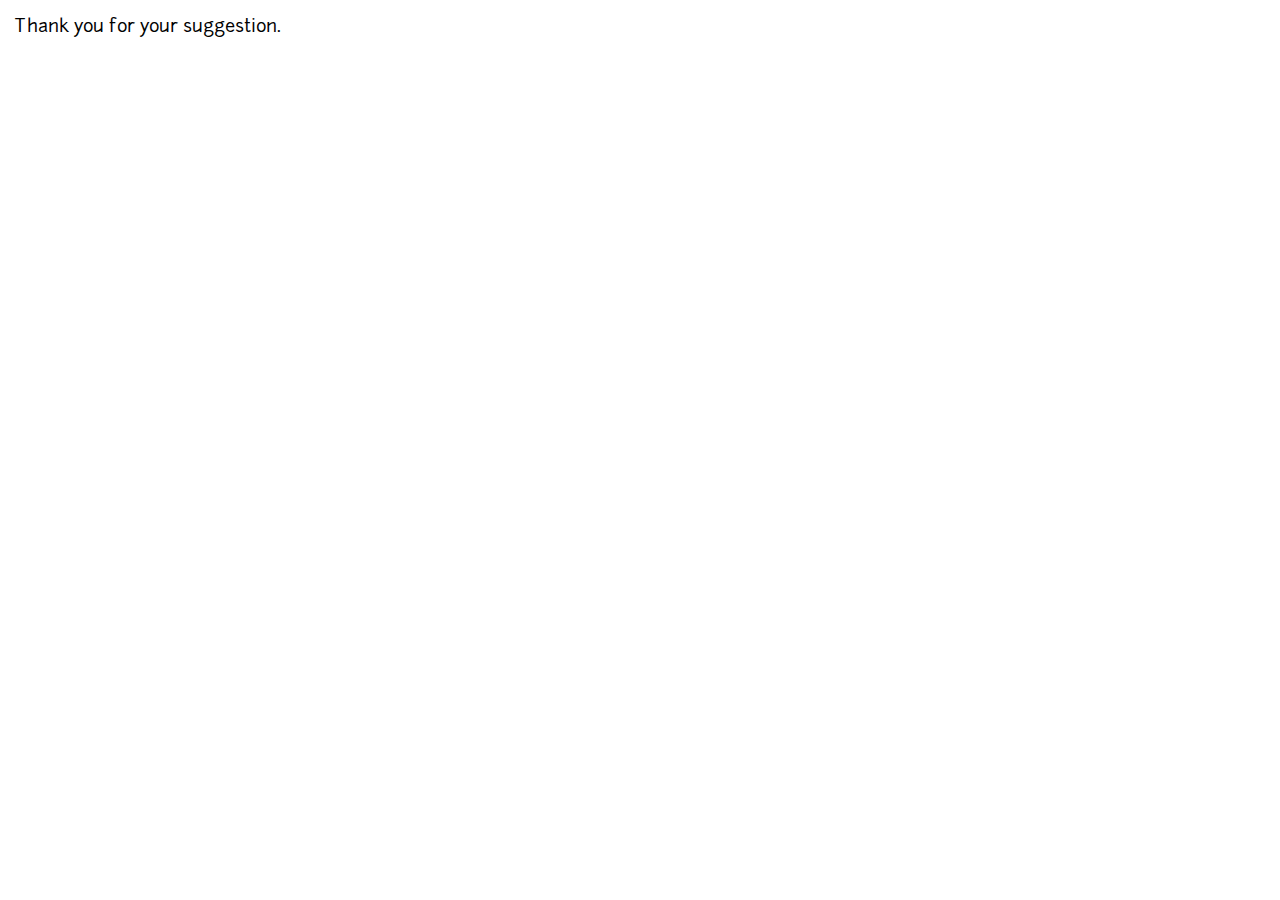
<file: landing-page.html>
<!doctype html>
<html class="no-js" lang="">
<head>
  <meta charset="utf-8">
  <meta http-equiv="X-UA-Compatible" content="IE=edge">
  <title>The World After Trump</title>
  <meta name="description" content="">
  <meta name="viewport" content="width=device-width, initial-scale=1, maximum-scale=1">
  <link rel="stylesheet" href="after-trump.css">
</head>
<body>

Thank you for your suggestion.

	</body
</file>
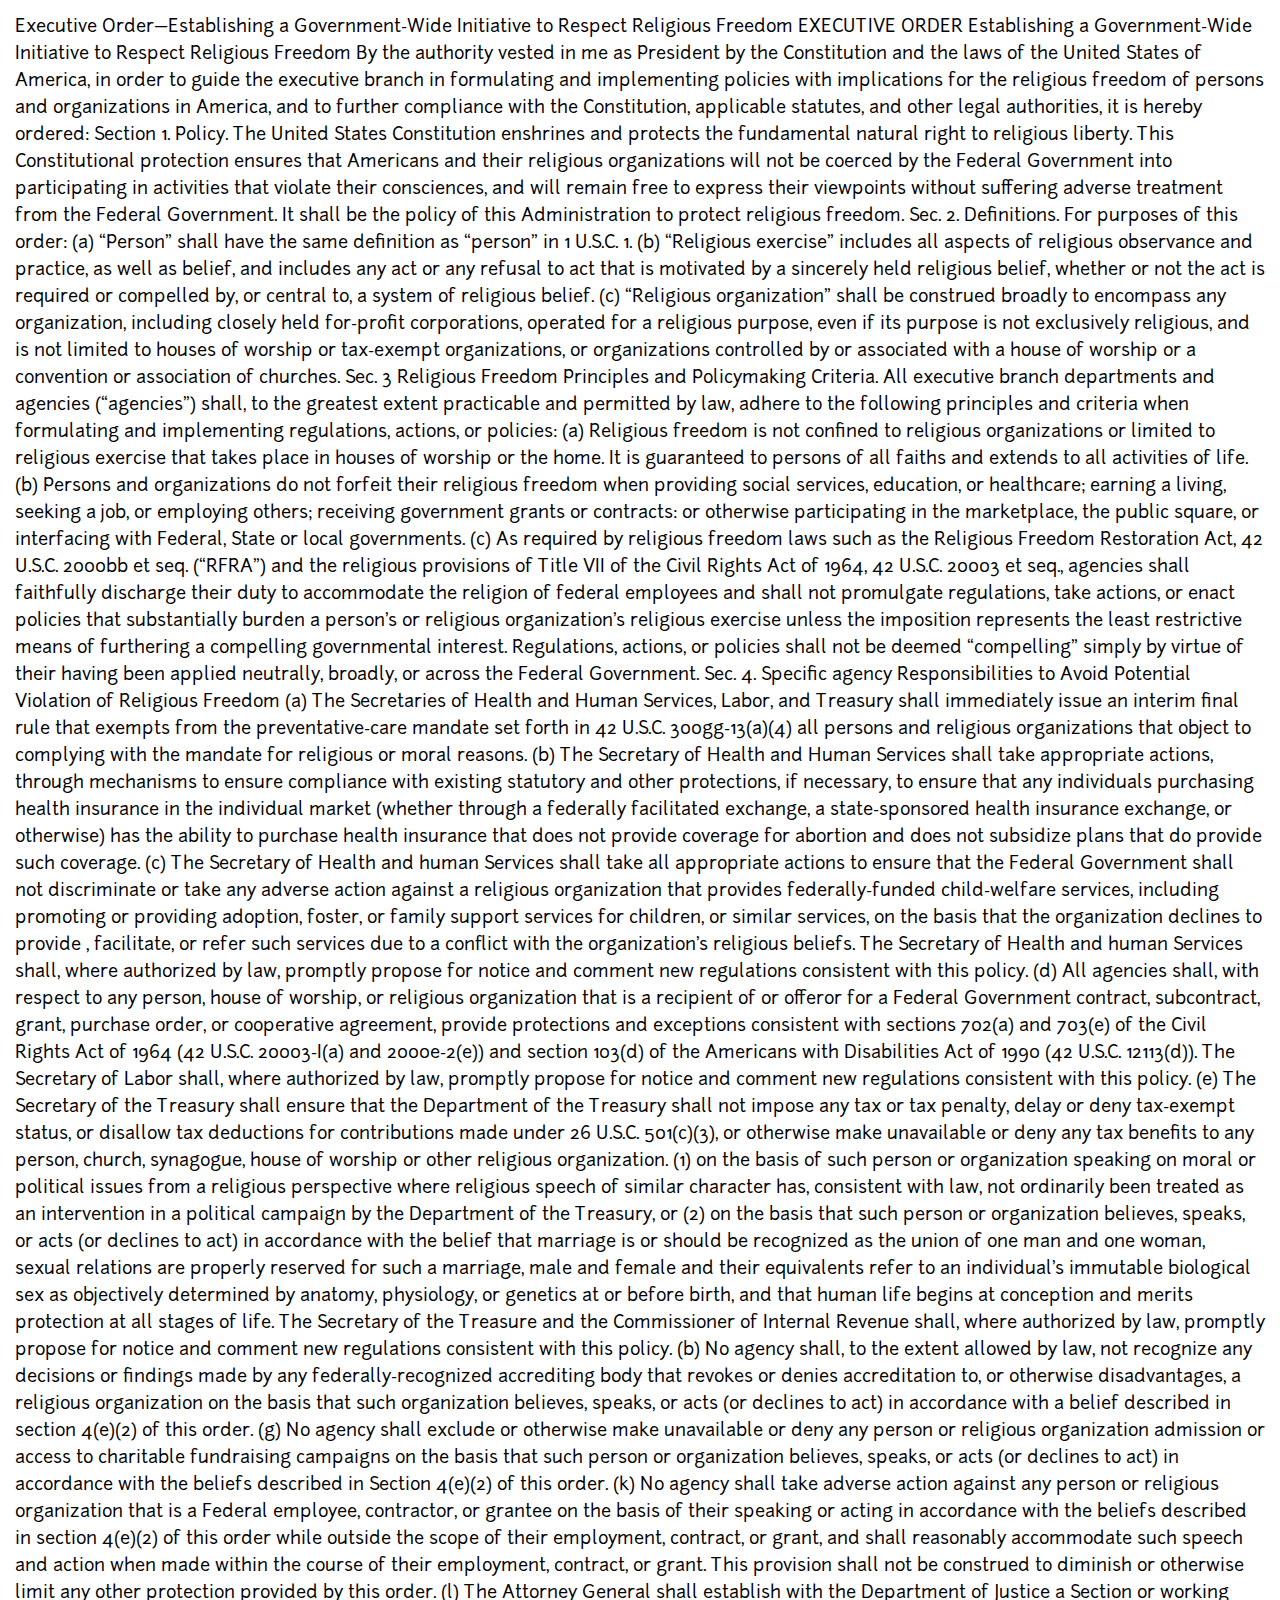
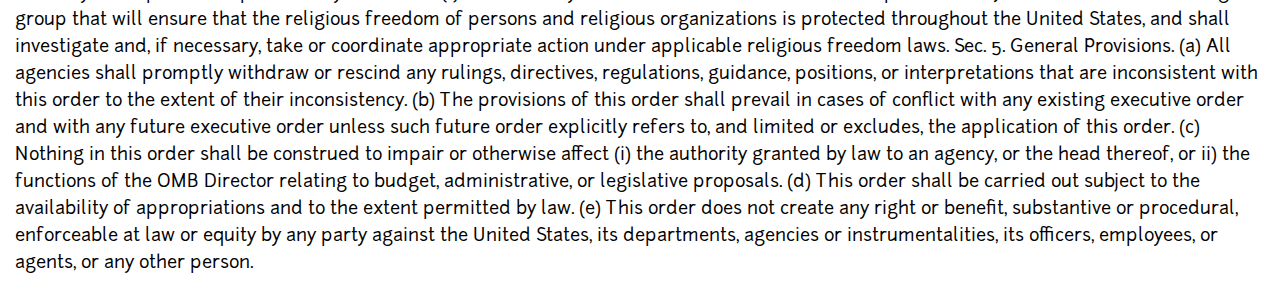
<file: religious-freedom-draft.html>
<!doctype html>
<html class="no-js" lang="">
<head>
  <meta charset="utf-8">
  <meta http-equiv="X-UA-Compatible" content="IE=edge">
  <title>The World After Trump</title>
  <meta name="description" content="">
  <meta name="viewport" content="width=device-width, initial-scale=1, maximum-scale=1">
  <link rel="stylesheet" href="after-trump.css">
</head>

<body>
Executive Order—Establishing a Government-Wide Initiative to Respect Religious Freedom

EXECUTIVE ORDER

Establishing a Government-Wide Initiative to Respect Religious Freedom

By the authority vested in me as President by the Constitution and the laws of the United States of America, in order to guide the executive branch in formulating and implementing policies with implications for the religious freedom of persons and organizations in America, and to further compliance with the Constitution, applicable statutes, and other legal authorities, it is hereby ordered:

Section 1. Policy. The United States Constitution enshrines and protects the fundamental natural right to religious liberty. This Constitutional protection ensures that Americans and their religious organizations will not be coerced by the Federal Government into participating in activities that violate their consciences, and will remain free to express their viewpoints without suffering adverse treatment from the Federal Government. It shall be the policy of this Administration to protect religious freedom.

Sec. 2. Definitions. For purposes of this order:

(a) “Person” shall have the same definition as “person” in 1 U.S.C. 1.

(b) “Religious exercise” includes all aspects of religious observance and practice, as well as belief, and includes any act or any refusal to act that is motivated by a sincerely held religious belief, whether or not the act is required or compelled by, or central to, a system of religious belief.

(c) “Religious organization” shall be construed broadly to encompass any organization, including closely held for-profit corporations, operated for a religious purpose, even if its purpose is not exclusively religious, and is not limited to houses of worship or tax-exempt organizations, or organizations controlled by or associated with a house of worship or a convention or association of churches.

Sec. 3 Religious Freedom Principles and Policymaking Criteria. All executive branch departments and agencies (“agencies”) shall, to the greatest extent practicable and permitted by law, adhere to the following principles and criteria when formulating and implementing regulations, actions, or policies:

(a) Religious freedom is not confined to religious organizations or limited to religious exercise that takes place in houses of worship or the home. It is guaranteed to persons of all faiths and extends to all activities of life.

(b) Persons and organizations do not forfeit their religious freedom when providing social services, education, or healthcare; earning a living, seeking a job, or employing others; receiving government grants or contracts: or otherwise participating in the marketplace, the public square, or interfacing with Federal, State or local governments.

(c) As required by religious freedom laws such as the Religious Freedom Restoration Act, 42 U.S.C. 2000bb et seq. (“RFRA”) and the religious provisions of Title VII of the Civil Rights Act of 1964, 42 U.S.C. 20003 et seq., agencies shall faithfully discharge their duty to accommodate the religion of federal employees and shall not promulgate regulations, take actions, or enact policies that substantially burden a person’s or religious organization’s religious exercise unless the imposition represents the least restrictive means of furthering a compelling governmental interest. Regulations, actions, or policies shall not be deemed “compelling” simply by virtue of their having been applied neutrally, broadly, or across the Federal Government.

Sec. 4. Specific agency Responsibilities to Avoid Potential Violation of Religious Freedom

(a) The Secretaries of Health and Human Services, Labor, and Treasury shall immediately issue an interim final rule that exempts from the preventative-care mandate set forth in 42 U.S.C. 300gg-13(a)(4) all persons and religious organizations that object to complying with the mandate for religious or moral reasons.

(b) The Secretary of Health and Human Services shall take appropriate actions, through mechanisms to ensure compliance with existing statutory and other protections, if necessary, to ensure that any individuals purchasing health insurance in the individual market (whether through a federally facilitated exchange, a state-sponsored health insurance exchange, or otherwise) has the ability to purchase health insurance that does not provide coverage for abortion and does not subsidize plans that do provide such coverage.

(c) The Secretary of Health and human Services shall take all appropriate actions to ensure that the Federal Government shall not discriminate or take any adverse action against a religious organization that provides federally-funded child-welfare services, including promoting or providing adoption, foster, or family support services for children, or similar services, on the basis that the organization declines to provide , facilitate, or refer such services due to a conflict with the organization’s religious beliefs. The Secretary of Health and human Services shall, where authorized by law, promptly propose for notice and comment new regulations consistent with this policy.

(d) All agencies shall, with respect to any person, house of worship, or religious organization that is a recipient of or offeror for a Federal Government contract, subcontract, grant, purchase order, or cooperative agreement, provide protections and exceptions consistent with sections 702(a) and 703(e) of the Civil Rights Act of 1964 (42 U.S.C. 20003-I(a) and 2000e-2(e)) and section 103(d) of the Americans with Disabilities Act of 1990 (42 U.S.C. 12113(d)). The Secretary of Labor shall, where authorized by law, promptly propose for notice and comment new regulations consistent with this policy.

(e) The Secretary of the Treasury shall ensure that the Department of the Treasury shall not impose any tax or tax penalty, delay or deny tax-exempt status, or disallow tax deductions for contributions made under 26 U.S.C. 501(c)(3), or otherwise make unavailable or deny any tax benefits to any person, church, synagogue, house of worship or other religious organization.

(1) on the basis of such person or organization speaking on moral or political issues from a religious perspective where religious speech of similar character has, consistent with law, not ordinarily been treated as an intervention in a political campaign by the Department of the Treasury, or

(2) on the basis that such person or organization believes, speaks, or acts (or declines to act) in accordance with the belief that marriage is or should be recognized as the union of one man and one woman, sexual relations are properly reserved for such a marriage, male and female and their equivalents refer to an individual’s immutable biological sex as objectively determined by anatomy, physiology, or genetics at or before birth, and that human life begins at conception and merits protection at all stages of life.

The Secretary of the Treasure and the Commissioner of Internal Revenue shall, where authorized by law, promptly propose for notice and comment new regulations consistent with this policy.

(b) No agency shall, to the extent allowed by law, not recognize any decisions or findings made by any federally-recognized accrediting body that revokes or denies accreditation to, or otherwise disadvantages, a religious organization on the basis that such organization believes, speaks, or acts (or declines to act) in accordance with a belief described in section 4(e)(2) of this order.

(g) No agency shall exclude or otherwise make unavailable or deny any person or religious organization admission or access to charitable fundraising campaigns on the basis that such person or organization believes, speaks, or acts (or declines to act) in accordance with the beliefs described in Section 4(e)(2) of this order.

(k) No agency shall take adverse action against any person or religious organization that is a Federal employee, contractor, or grantee on the basis of their speaking or acting in accordance with the beliefs described in section 4(e)(2) of this order while outside the scope of their employment, contract, or grant, and shall reasonably accommodate such speech and action when made within the course of their employment, contract, or grant. This provision shall not be construed to diminish or otherwise limit any other protection provided by this order.

(l) The Attorney General shall establish with the Department of Justice a Section or working group that will ensure that the religious freedom of persons and religious organizations is protected throughout the United States, and shall investigate and, if necessary, take or coordinate appropriate action under applicable religious freedom laws.

Sec. 5. General Provisions.

(a) All agencies shall promptly withdraw or rescind any rulings, directives, regulations, guidance, positions, or interpretations that are inconsistent with this order to the extent of their inconsistency.

(b) The provisions of this order shall prevail in cases of conflict with any existing executive order and with any future executive order unless such future order explicitly refers to, and limited or excludes, the application of this order.

(c) Nothing in this order shall be construed to impair or otherwise affect (i) the authority granted by law to an agency, or the head thereof, or ii) the functions of the OMB Director relating to budget, administrative, or legislative proposals.

(d) This order shall be carried out subject to the availability of appropriations and to the extent permitted by law.

(e) This order does not create any right or benefit, substantive or procedural, enforceable at law or equity by any party against the United States, its departments, agencies or instrumentalities, its officers, employees, or agents, or any other person.	




</body>
</file>
<file: after-trump.css>
/* CSS RESET - Jack Turner style, few enough rules you can grasp it in your mindbrain */
* {
    margin:             0px;
    padding:            0px;
    }
  
img {
    border:             none;
    vertical-align:     middle;
    }

h1, h2, h3, h4, h5, h6 {
    font-weight:        bold;
    text-align:         left;
    }

html {
    box-sizing:         border-box;
    }

*, *:before, *:after {
    box-sizing:         inherit;
    }

/* Custom fonts */

@font-face {
    font-family: 'blackout_midnight';
    src: url('webfonts/blackout_midnight-webfont.woff') format('woff'),
         url('webfonts/blackout_midnight-webfont.svg') format('svg'),
         url('webfonts/blackout_midnight-webfont.ttf') format('ttf');
    font-weight: normal;
    font-style: normal;

}

@font-face {
    font-family: 'blackout_sunrise';
    src: url('webfonts/blackout_sunrise-webfont.woff') format('woff'),
         url('webfonts/blackout_sunrise-webfont.svg') format('svg'),
         url('webfonts/blackout_sunrise-webfont.ttf') format('ttf');
    font-weight: normal;
    font-style: normal;

}

@font-face {
    font-family: 'blackout_two_am';
    src: url('webfonts/blackout_two_am-webfont.woff') format('woff'),
         url('webfonts/blackout_two_am-webfont.svg') format('svg'),
         url('webfonts/blackout_two_am-webfont.ttf') format('ttf');
    font-weight: normal;
    font-style: normal;

}

@font-face {
    font-family: 'junctionbold';
    src: url('webfonts/junction-bold.woff2') format('woff2'),
         url('webfonts/junction-bold.woff') format('woff');
    font-weight: normal;
    font-style: normal;

}

@font-face {
    font-family: 'junctionlight';
    src: url('webfonts/junction-light.woff2') format('woff2'),
         url('webfonts/junction-light.woff') format('woff');
    font-weight: normal;
    font-style: normal;

}

@font-face {
    font-family: 'junctionregular';
    src: url('webfonts/junction-regular.woff2') format('woff2'),
         url('webfonts/junction-regular.woff') format('woff');
    font-weight: normal;
    font-style: normal;

}

/*end custom fonts*/



a {
    padding:            5px auto;
    color:              black;
}

p {
    padding:            10px;
}


/* General styling */


header {
    margin:             10px 2px;
    font-size:          60px;
    font-family:        'blackout_midnight', Helvetica, sans-serif;
    text-align:         left;
    color:              #FFFFFF;
    line-height:        1;
    padding:            30px 2px 20px 10px;
    background:         black;
    }

body {
    margin:             15px;
    font-size:          18px;
    line-height:        1.5;
    font-family:        'junctionregular', Helvetica, sans-serif;

    }
    
form {
    display:            inline;
}

/*email signup*/

#signup {
    text-align:         center;
    font-size:          14px;
}

/*list syling*/

#list-text {
    margin:             30px 35px;

}

/*Hot Topics text box*/

.special {
    border:             2px solid black;
    padding:            10px;
    margin:             30px 0px;
    font-size:          16px;
    font-family:        'junctionlight', Helvetica, sans-serif;
    width:              30%;
    float:              right;

}

.special h4 {
    font-size:          20px;
    font-family:        'junctionbold', Helvetica, sans-serif;

}

/*Footer*/

.footer {
  position: relative;
  right:            0;
  bottom:           0;
  left:             0;
  padding:          1em;
  background-color: #efefef;
  text-align:       center;
  clear:            both;
}

/* Responsive stuff */
@media    (max-width: 600px) {

    header {
    margin:             0px;
    padding:            10px 10px;
    font-size:          26px;
    font-family:        'blackout_midnight', Helvetica, sans-serif;
    text-align:         center;
    font-weight:        bold;
    font-style:         bold;
    }

.special {
    border:             2px solid black;
    padding:            5px;
    font-size:          16px;
    font-family:        sans-serif;
    width:              100%;
    display:            inline-block;
}

.special h4 {
    font-size:          20px;
    font-family:        sans-serif;
    padding:            5px 5px 5px 7px;

}

    body {
    margin:             10px;
    font-size:          14px;
    font-family:        sans-serif;
    text-align:         left;
    font-weight:        normal;
    font-style:         normal;
    }
   


    }
</file>
